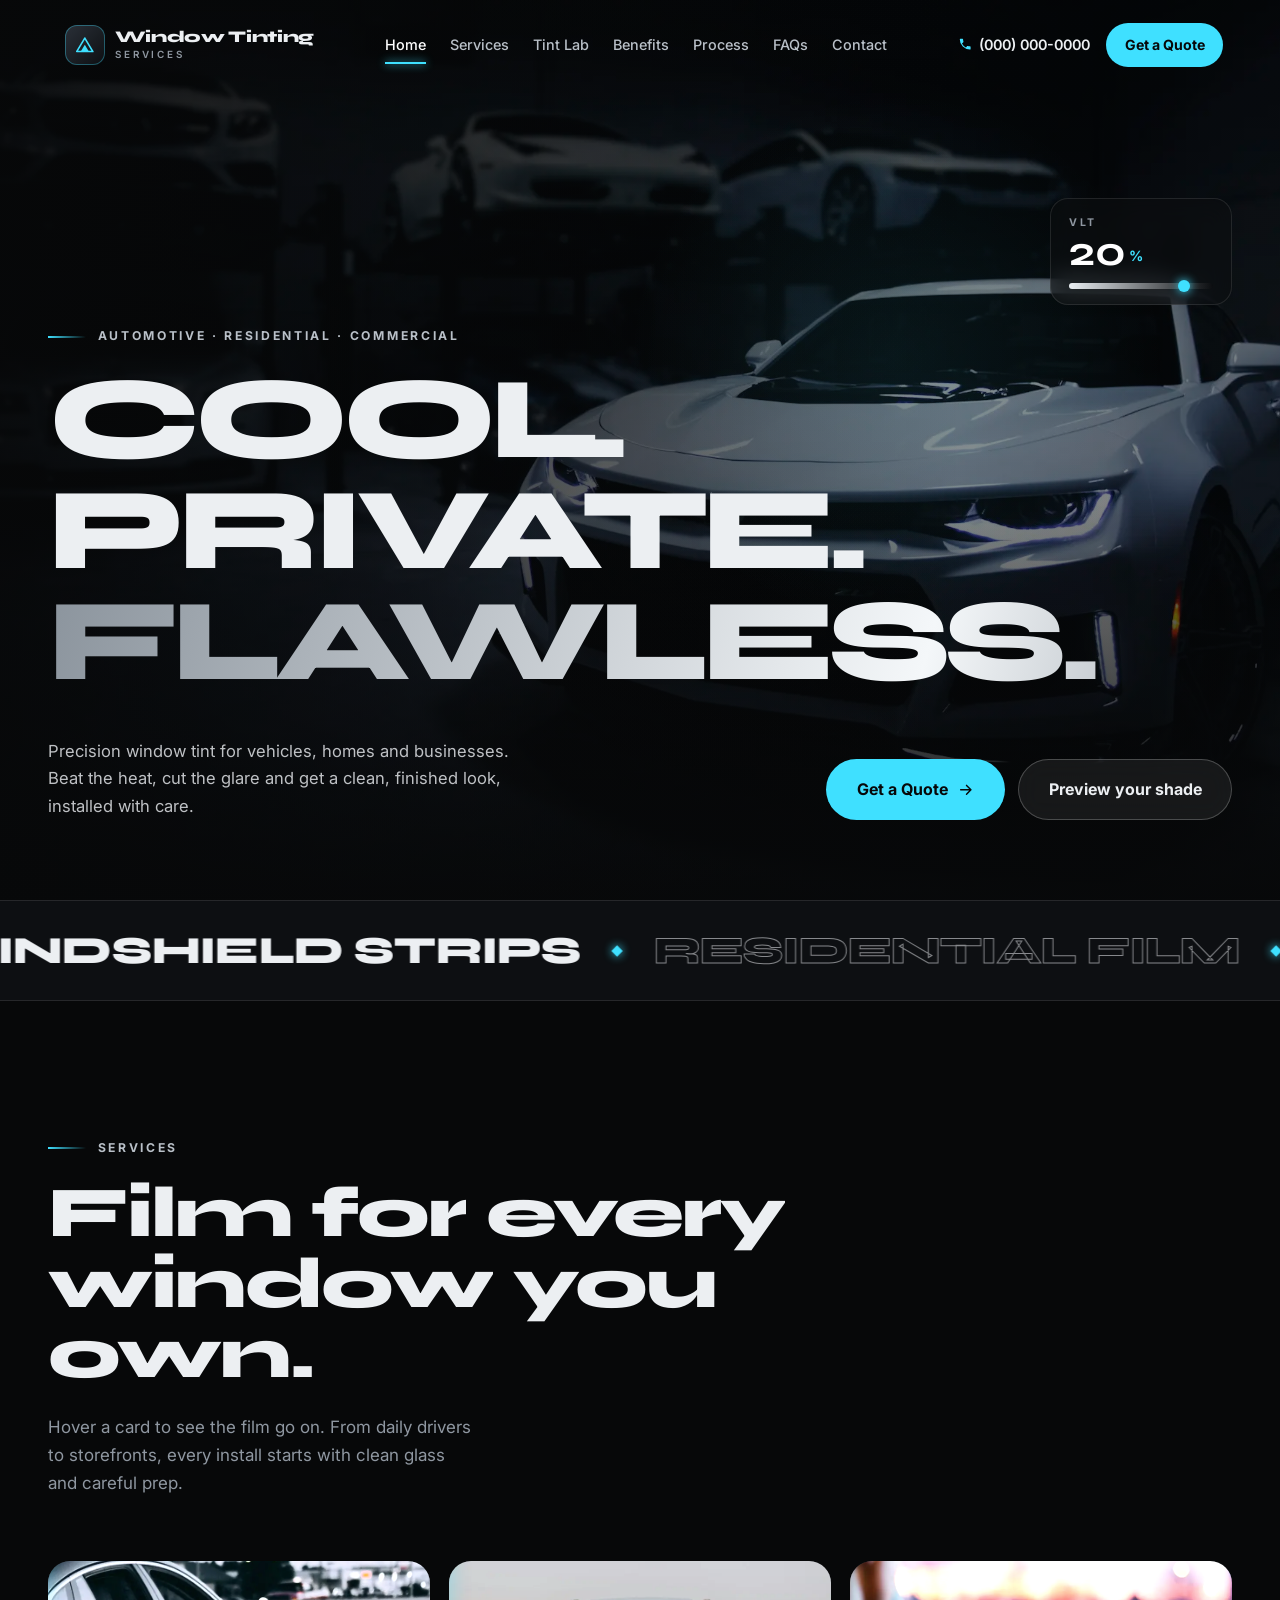
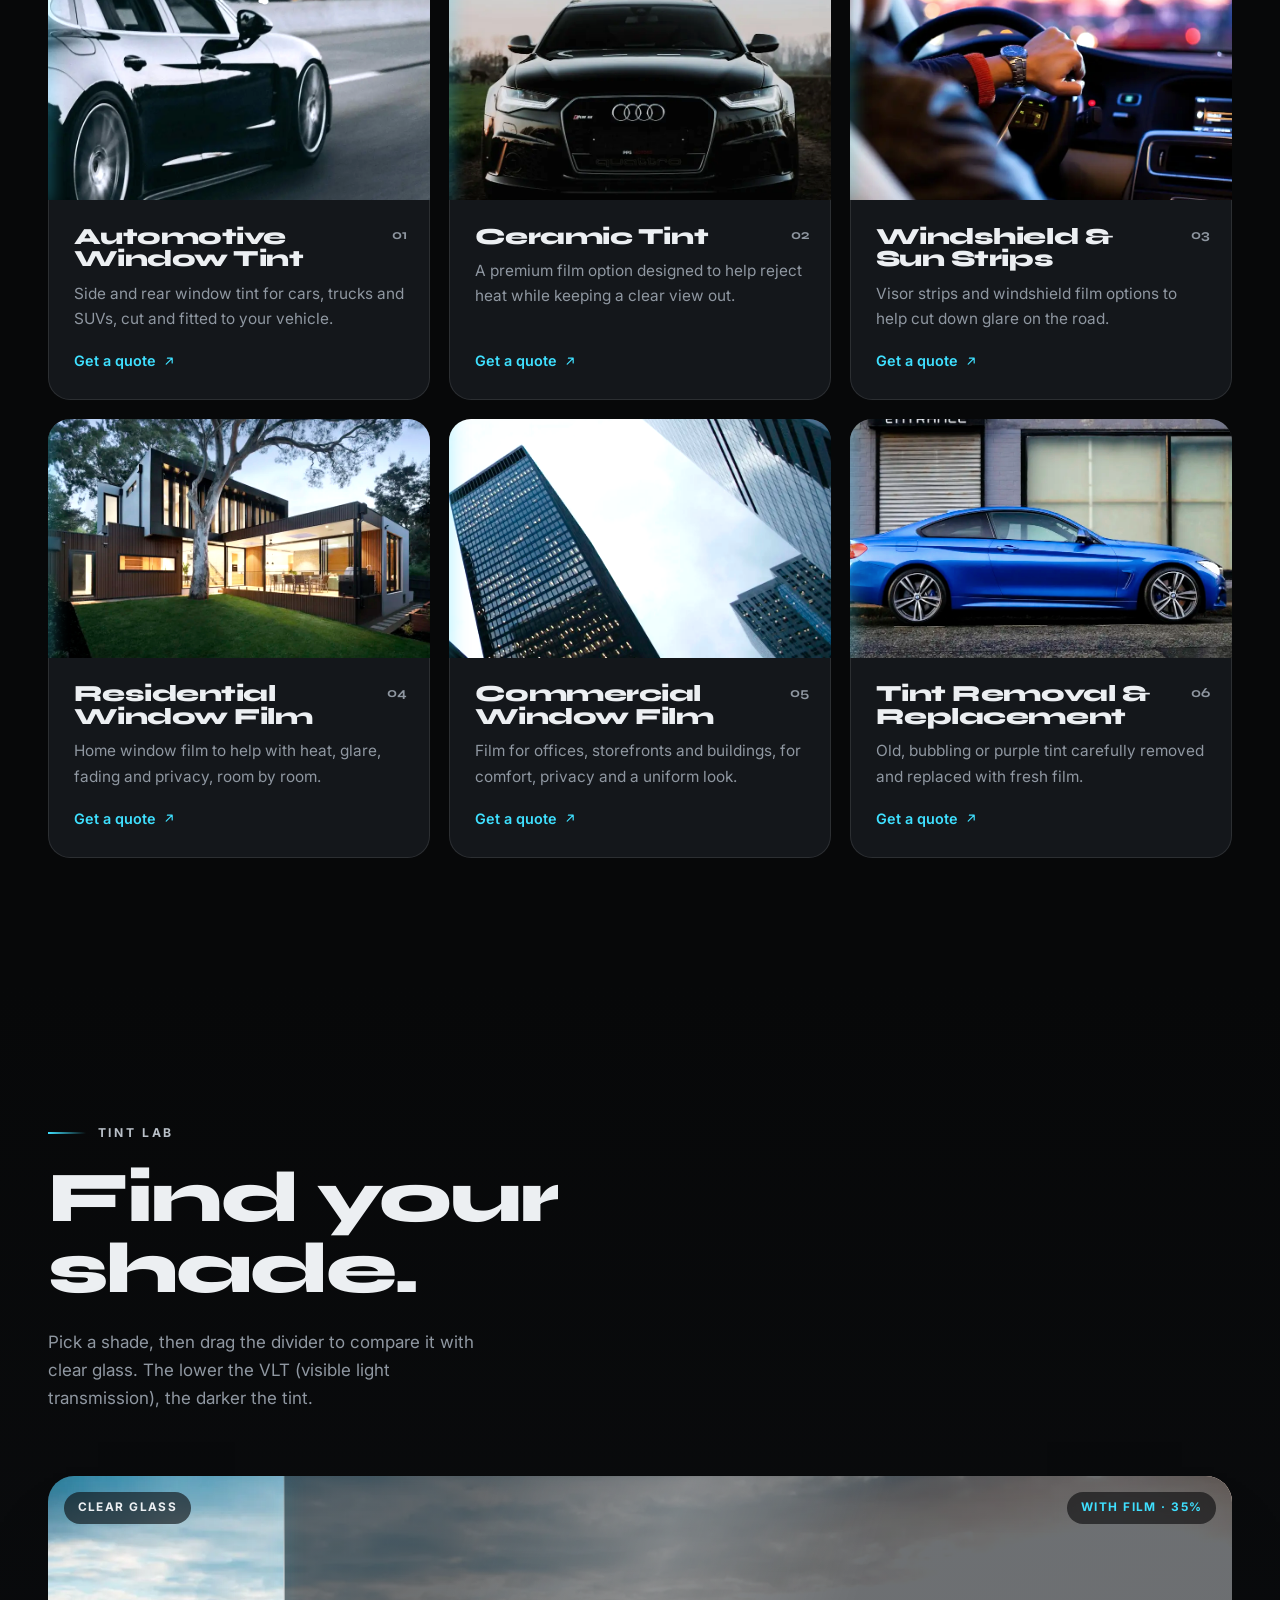
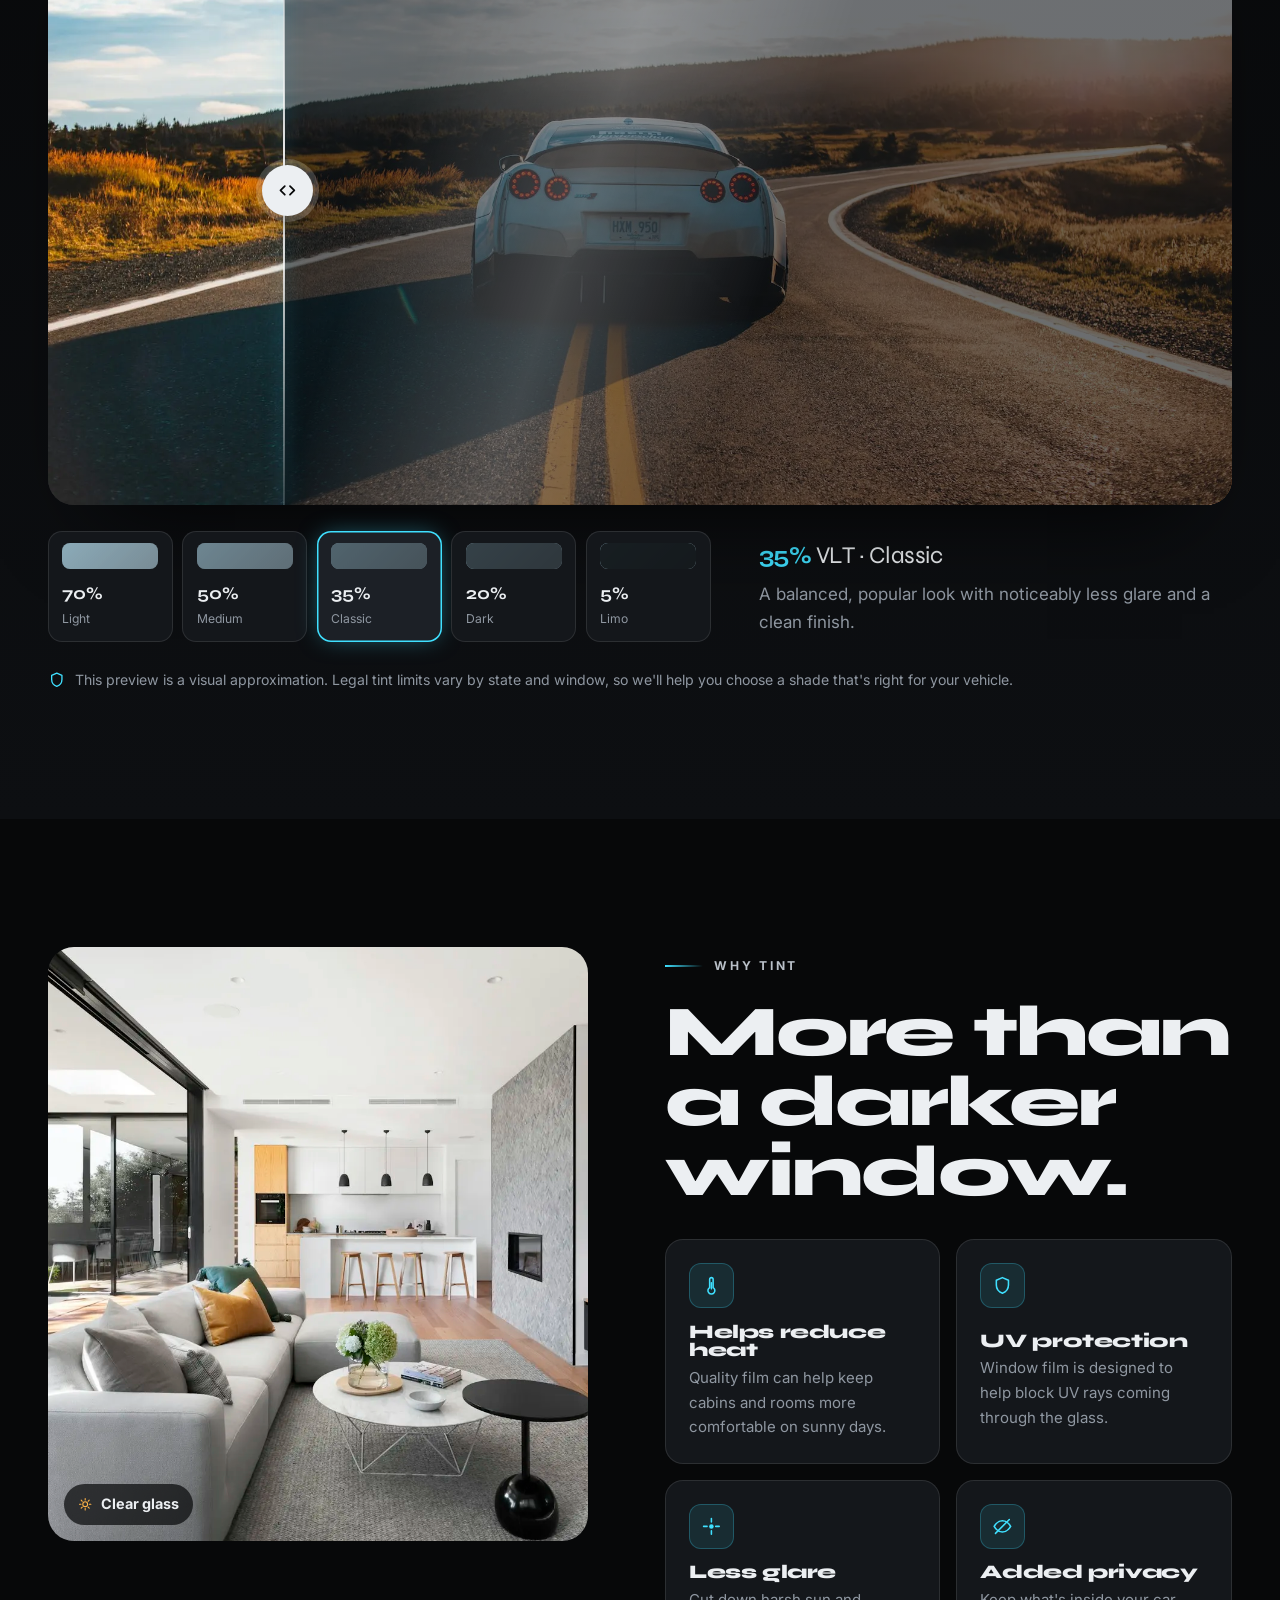
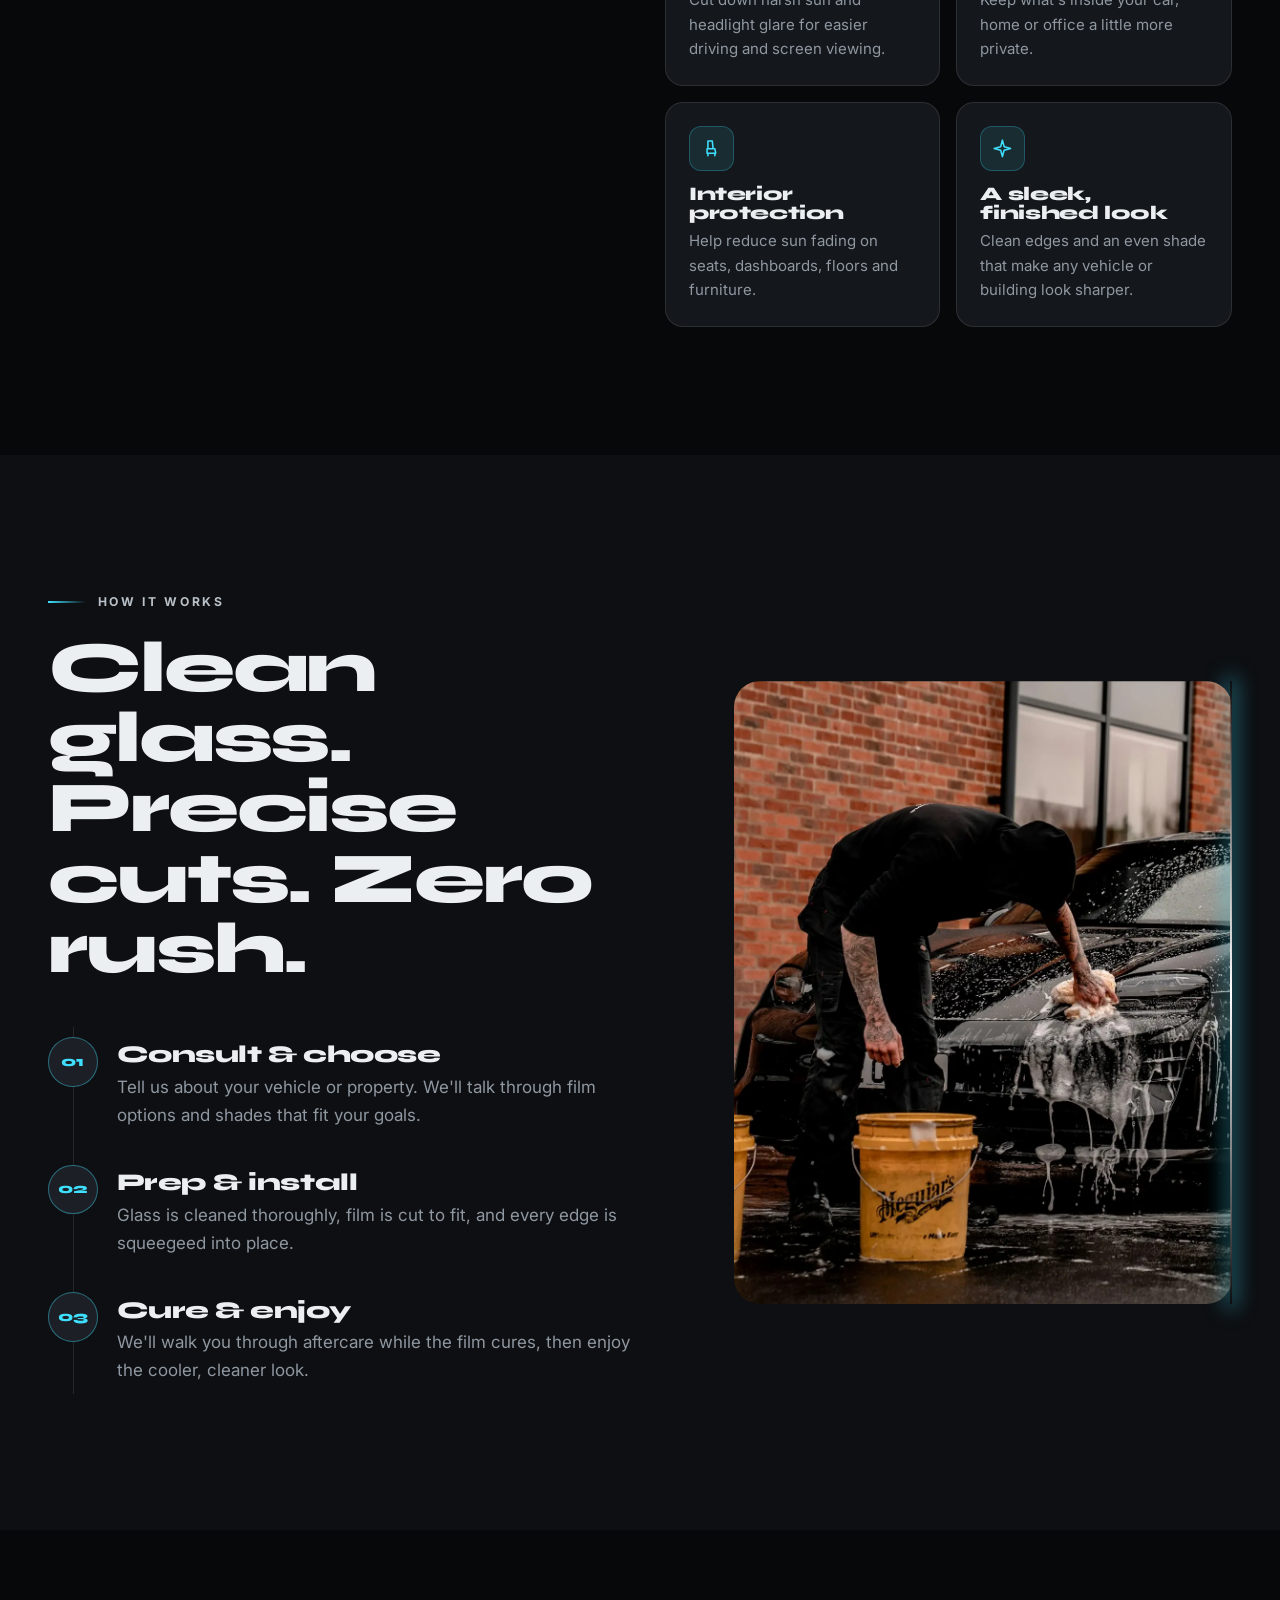
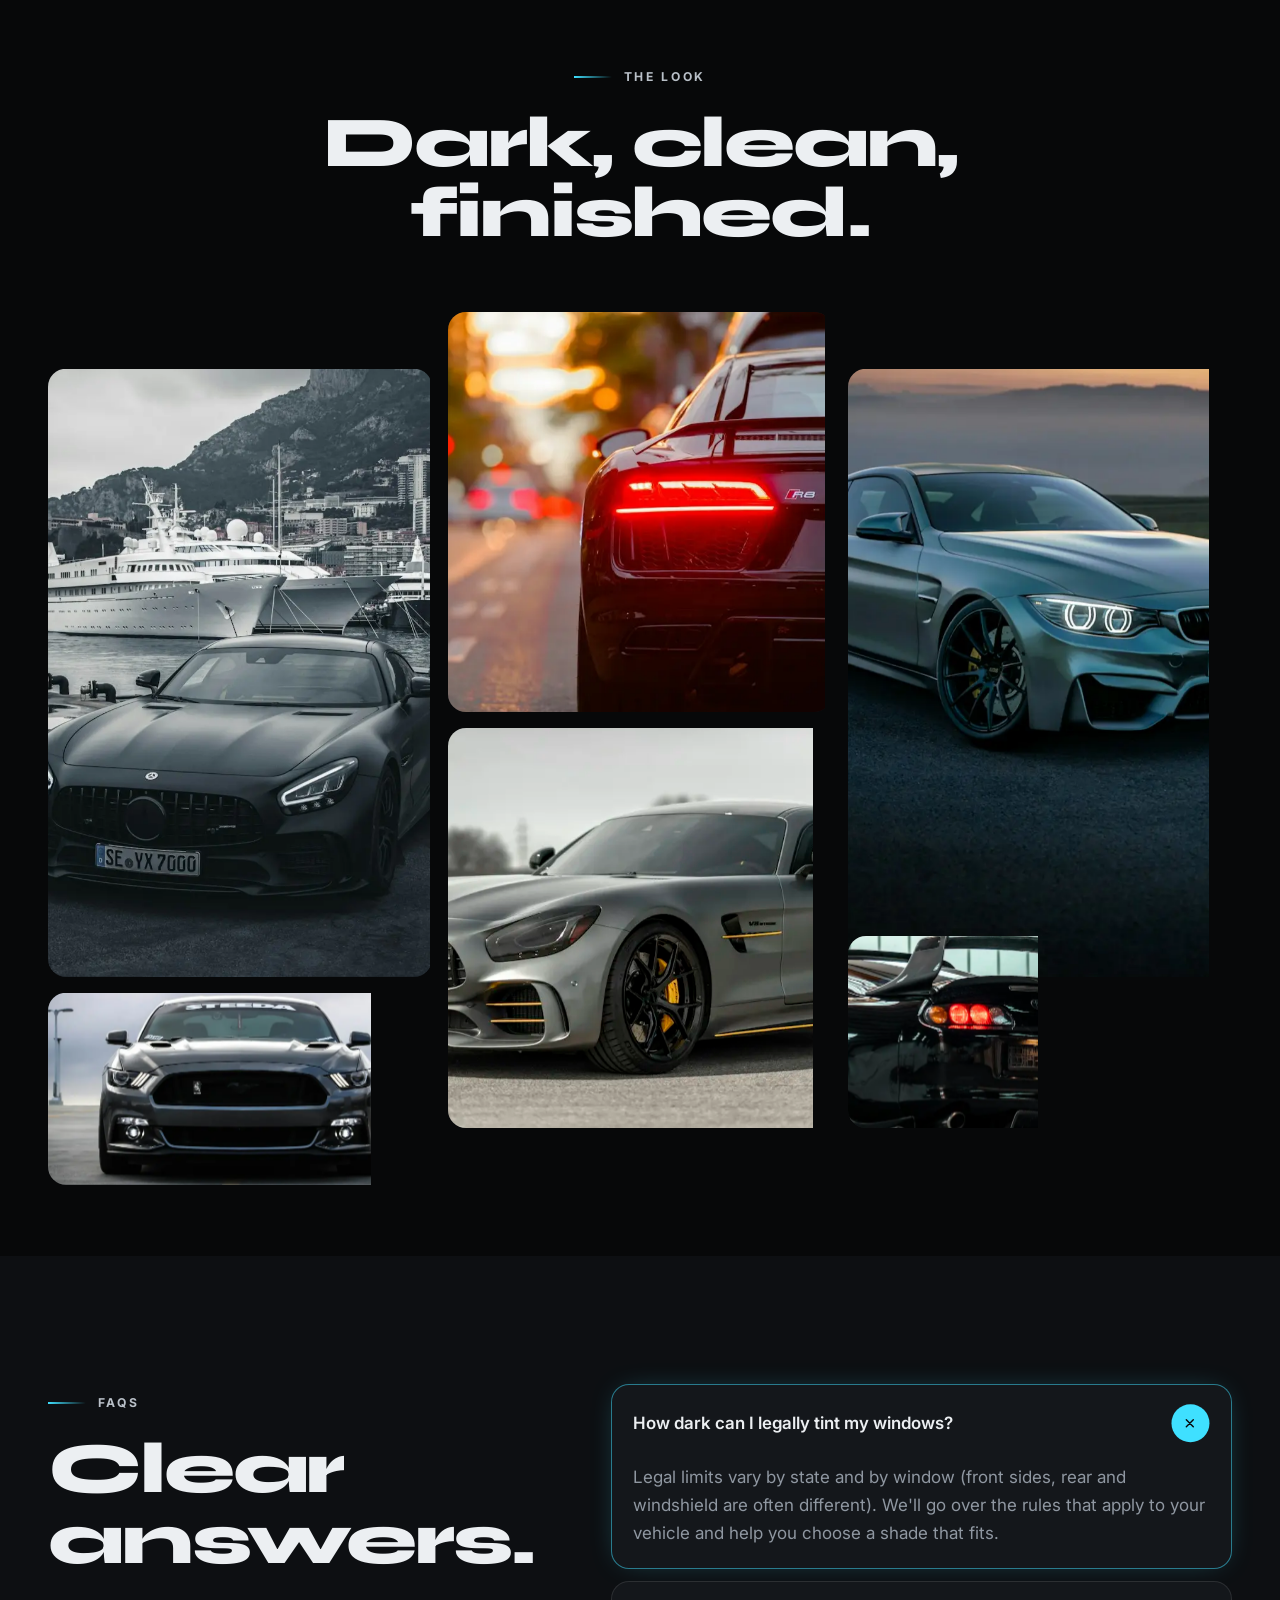
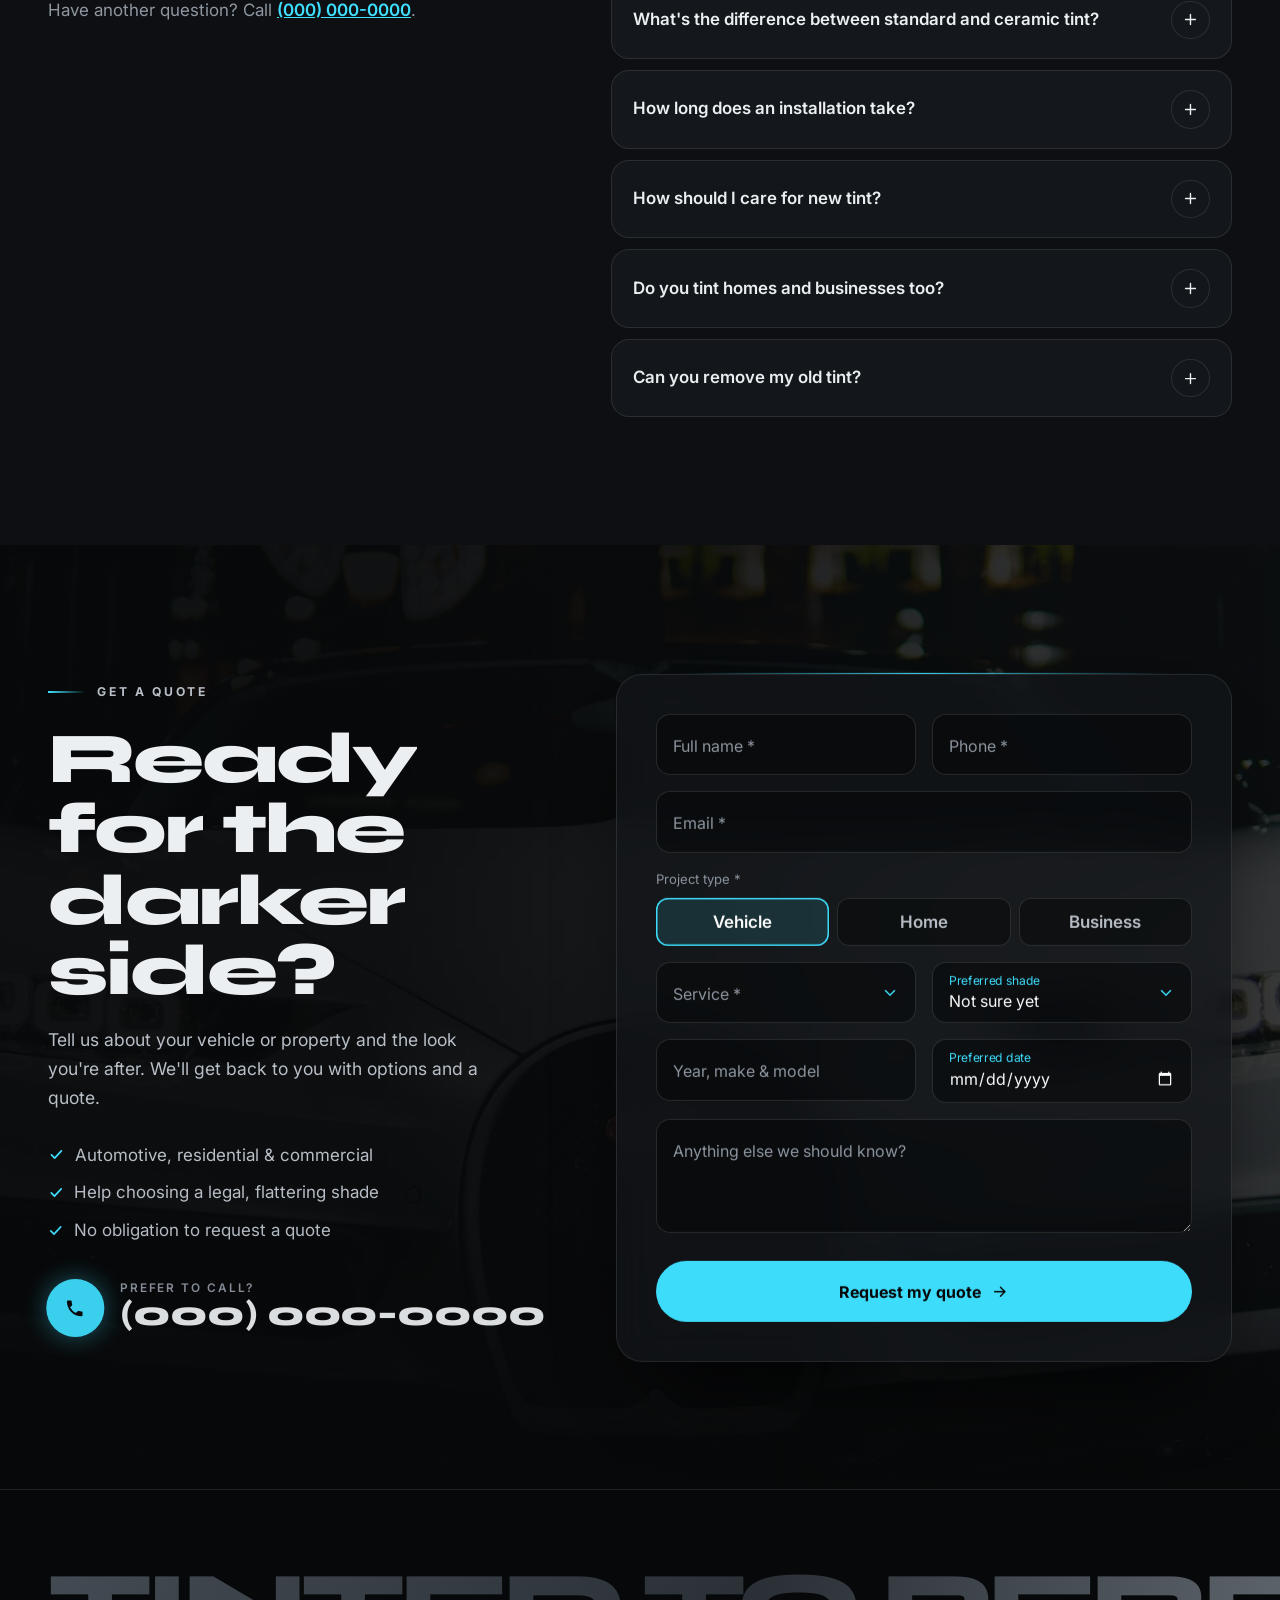
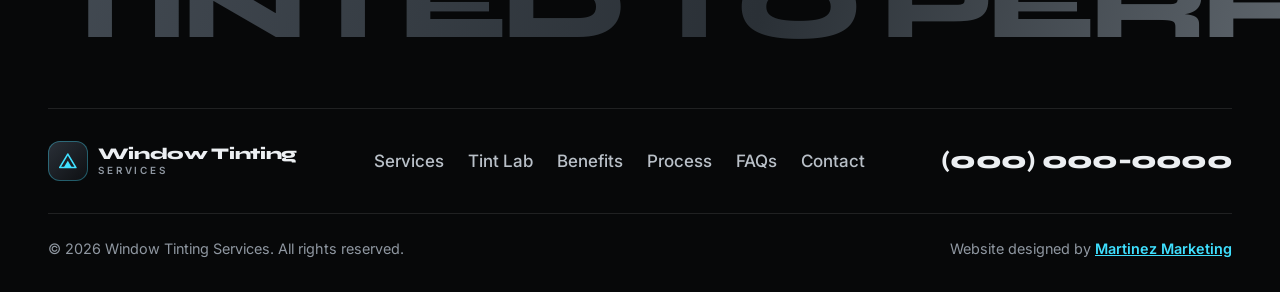
<file: index.html>
<!doctype html>
<html lang="en" class="no-js">
<head>
  <meta charset="utf-8">
  <meta name="viewport" content="width=device-width, initial-scale=1, viewport-fit=cover">
  <title>Window Tinting Services | Auto, Home &amp; Commercial Window Tint</title>
  <meta name="description" content="Window Tinting Services installs automotive, ceramic, residential and commercial window film. Preview your shade online and request a quote, or call (000) 000-0000.">
  <meta name="theme-color" content="#070809">
  <link rel="icon" href="assets/favicon.svg" type="image/svg+xml">

  <meta property="og:type" content="website">
  <meta property="og:title" content="Window Tinting Services | Cool. Private. Flawless.">
  <meta property="og:description" content="Automotive, residential and commercial window tint, installed with precision.">
  <meta property="og:image" content="assets/images/og-image.jpg">
  <meta name="twitter:card" content="summary_large_image">

  <script type="application/ld+json">
  {
    "@context": "https://schema.org",
    "@type": "AutomotiveBusiness",
    "name": "Window Tinting Services",
    "telephone": "+1-000-000-0000",
    "description": "Automotive, ceramic, residential and commercial window tint installation and tint removal.",
    "image": "assets/images/og-image.jpg"
  }
  </script>

  <link rel="preconnect" href="https://fonts.googleapis.com">
  <link rel="preconnect" href="https://fonts.gstatic.com" crossorigin>
  <link href="https://fonts.googleapis.com/css2?family=Syne:wght@600;700;800&family=Inter:wght@400;500;600;700&display=swap" rel="stylesheet">
  <link rel="preload" as="image" href="assets/images/hero-silhouette.webp">
  <link rel="stylesheet" href="style.css">
  <script>
    (function (d) {
      var c = d.documentElement;
      c.className = c.className.replace('no-js', 'js');
      if (window.matchMedia && matchMedia('(prefers-reduced-motion: reduce)').matches) c.className += ' reduced';
    })(document);
  </script>
</head>
<body>
  <a class="skip" href="#main">Skip to content</a>

  <svg width="0" height="0" style="position:absolute" aria-hidden="true" focusable="false">
    <symbol id="i-mark" viewBox="0 0 32 32"><path d="M4 26L16 6l12 20z" fill="none" stroke="currentColor" stroke-width="2.4" stroke-linejoin="round"/><path d="M10 26L16 16l6 10z" fill="currentColor"/></symbol>
    <symbol id="i-arrow" viewBox="0 0 24 24"><path d="M5 12h13M13 6l6 6-6 6" fill="none" stroke="currentColor" stroke-width="2" stroke-linecap="round" stroke-linejoin="round"/></symbol>
    <symbol id="i-arrow-ne" viewBox="0 0 24 24"><path d="M7 17L17 7M9 7h8v8" fill="none" stroke="currentColor" stroke-width="2" stroke-linecap="round" stroke-linejoin="round"/></symbol>
    <symbol id="i-phone" viewBox="0 0 24 24"><path d="M6.6 10.8a15.1 15.1 0 0 0 6.6 6.6l2.2-2.2a1 1 0 0 1 1-.25 11.4 11.4 0 0 0 3.6.57 1 1 0 0 1 1 1V20a1 1 0 0 1-1 1A17 17 0 0 1 3 4a1 1 0 0 1 1-1h3.5a1 1 0 0 1 1 1c0 1.25.2 2.45.57 3.57a1 1 0 0 1-.25 1z" fill="currentColor"/></symbol>
    <symbol id="i-plus" viewBox="0 0 24 24"><path d="M12 5v14M5 12h14" fill="none" stroke="currentColor" stroke-width="2" stroke-linecap="round"/></symbol>
    <symbol id="i-check" viewBox="0 0 24 24"><path d="M5 12.5l4.5 4.5L19 7" fill="none" stroke="currentColor" stroke-width="2.4" stroke-linecap="round" stroke-linejoin="round"/></symbol>
    <symbol id="i-sun" viewBox="0 0 24 24"><circle cx="12" cy="12" r="4" fill="none" stroke="currentColor" stroke-width="1.8"/><path d="M12 2.5v2.5M12 19v2.5M2.5 12H5M19 12h2.5M5.3 5.3l1.8 1.8M16.9 16.9l1.8 1.8M5.3 18.7l1.8-1.8M16.9 7.1l1.8-1.8" stroke="currentColor" stroke-width="1.8" stroke-linecap="round"/></symbol>
    <symbol id="i-shield" viewBox="0 0 24 24"><path d="M12 3l7 3v5.5c0 4.5-3 8-7 9.5-4-1.5-7-5-7-9.5V6z" fill="none" stroke="currentColor" stroke-width="1.8" stroke-linejoin="round"/></symbol>
    <symbol id="i-eye" viewBox="0 0 24 24"><path d="M2.5 12S6 5.5 12 5.5 21.5 12 21.5 12 18 18.5 12 18.5 2.5 12 2.5 12z" fill="none" stroke="currentColor" stroke-width="1.8"/><path d="M4 20L20 4" stroke="currentColor" stroke-width="1.8" stroke-linecap="round"/></symbol>
    <symbol id="i-temp" viewBox="0 0 24 24"><path d="M10 14.5V5a2 2 0 0 1 4 0v9.5a4 4 0 1 1-4 0z" fill="none" stroke="currentColor" stroke-width="1.8"/><path d="M12 9v7" stroke="currentColor" stroke-width="1.8" stroke-linecap="round"/></symbol>
    <symbol id="i-glare" viewBox="0 0 24 24"><path d="M3 12h4M17 12h4M12 3v4M12 17v4" stroke="currentColor" stroke-width="1.8" stroke-linecap="round"/><circle cx="12" cy="12" r="2.6" fill="currentColor"/></symbol>
    <symbol id="i-seat" viewBox="0 0 24 24"><path d="M8 3.5h5l1 9H8zM7 12.5h9l1 5H7zM8 17.5v3M16 17.5v3" fill="none" stroke="currentColor" stroke-width="1.8" stroke-linejoin="round" stroke-linecap="round"/></symbol>
    <symbol id="i-spark" viewBox="0 0 24 24"><path d="M12 2.5l2 7.5 7.5 2-7.5 2-2 7.5-2-7.5-7.5-2 7.5-2z" fill="none" stroke="currentColor" stroke-width="1.8" stroke-linejoin="round"/></symbol>
    <symbol id="i-drag" viewBox="0 0 24 24"><path d="M9 7l-5 5 5 5M15 7l5 5-5 5" fill="none" stroke="currentColor" stroke-width="2" stroke-linecap="round" stroke-linejoin="round"/></symbol>
  </svg>

  <div class="progress" aria-hidden="true"><span></span></div>

  <!-- Header -->
  <header class="nav">
    <div class="nav__inner">
      <a href="#home" class="brand" aria-label="Window Tinting Services, back to top">
        <span class="brand__mark"><svg><use href="#i-mark"/></svg></span>
        <span class="brand__text">Window Tinting<b>Services</b></span>
      </a>
      <nav class="nav__links" aria-label="Primary">
        <a href="#home">Home</a>
        <a href="#services">Services</a>
        <a href="#lab">Tint Lab</a>
        <a href="#benefits">Benefits</a>
        <a href="#process">Process</a>
        <a href="#faq">FAQs</a>
        <a href="#contact">Contact</a>
      </nav>
      <div class="nav__cta">
        <a href="tel:+10000000000" class="nav__phone"><svg><use href="#i-phone"/></svg><span>(000) 000-0000</span></a>
        <a href="#contact" class="btn btn--cyan btn--sm magnetic"><span>Get a Quote</span></a>
        <button class="burger" aria-expanded="false" aria-controls="mobile-menu" aria-label="Open menu"><span></span><span></span></button>
      </div>
    </div>
  </header>

  <div class="mmenu" id="mobile-menu" hidden>
    <nav aria-label="Mobile">
      <a href="#home">Home</a>
      <a href="#services">Services</a>
      <a href="#lab">Tint Lab</a>
      <a href="#benefits">Benefits</a>
      <a href="#process">Process</a>
      <a href="#faq">FAQs</a>
      <a href="#contact">Contact</a>
    </nav>
    <div class="mmenu__foot">
      <a href="#contact" class="btn btn--cyan"><span>Get a Quote</span><svg><use href="#i-arrow"/></svg></a>
      <a href="tel:+10000000000" class="btn btn--line"><svg><use href="#i-phone"/></svg><span>(000) 000-0000</span></a>
    </div>
  </div>

  <div class="mbar" aria-label="Quick actions">
    <a href="tel:+10000000000" class="mbar__call"><svg><use href="#i-phone"/></svg><span>Call</span></a>
    <a href="#contact" class="mbar__quote"><span>Get a Quote</span><svg><use href="#i-arrow"/></svg></a>
  </div>

  <main id="main">

    <!-- HERO -->
    <section class="hero" id="home" aria-labelledby="hero-title">
      <div class="hero__media">
        <img src="assets/images/hero-silhouette.webp" alt="A white sports car lit up in a dark garage" width="2200" height="1238" fetchpriority="high">
      </div>
      <div class="hero__film" aria-hidden="true"><span class="hero__squeegee"></span></div>
      <div class="hero__shade"></div>
      <div class="hero__sheen" aria-hidden="true"></div>

      <div class="wrap hero__content">
        <p class="kicker hero__kicker"><span class="kicker__line"></span>Automotive · Residential · Commercial</p>
        <h1 class="hero__title" id="hero-title">
          <span class="ln"><span class="ln__in">Cool.</span></span>
          <span class="ln"><span class="ln__in">Private.</span></span>
          <span class="ln"><span class="ln__in sheen-text">Flawless.</span></span>
        </h1>
        <div class="hero__bottom">
          <p class="hero__lead">Precision window tint for vehicles, homes and businesses. Beat the heat, cut the glare and get a clean, finished look, installed with care.</p>
          <div class="hero__actions">
            <a href="#contact" class="btn btn--cyan btn--lg magnetic"><span>Get a Quote</span><svg><use href="#i-arrow"/></svg></a>
            <a href="#lab" class="btn btn--glass btn--lg magnetic"><span>Preview your shade</span></a>
          </div>
        </div>
      </div>

      <div class="hero__vlt" aria-hidden="true">
        <span>VLT</span>
        <b class="hero__vlt-num">70</b><small>%</small>
        <i class="hero__vlt-bar"><em></em></i>
      </div>
    </section>

    <!-- TICKER -->
    <div class="ticker" aria-hidden="true">
      <div class="ticker__track">
        <span>Automotive tint</span><i></i><span>Ceramic film</span><i></i><span>Windshield strips</span><i></i><span>Residential film</span><i></i><span>Commercial film</span><i></i><span>Tint removal</span><i></i>
        <span>Automotive tint</span><i></i><span>Ceramic film</span><i></i><span>Windshield strips</span><i></i><span>Residential film</span><i></i><span>Commercial film</span><i></i><span>Tint removal</span><i></i>
      </div>
    </div>

    <!-- SERVICES -->
    <section class="services section" id="services" aria-labelledby="services-title">
      <div class="wrap">
        <div class="shead shead--split">
          <div>
            <p class="kicker"><span class="kicker__line"></span>Services</p>
            <h2 class="h2 split" id="services-title">Film for every window you own.</h2>
          </div>
          <p class="shead__lead">Hover a card to see the film go on. From daily drivers to storefronts, every install starts with clean glass and careful prep.</p>
        </div>
        <div class="cards">
          <article class="card">
            <div class="card__img"><img src="assets/images/svc-auto.webp" alt="A black sports sedan with dark tinted windows on the road" width="1000" height="1500" loading="lazy"><span class="card__film" aria-hidden="true"></span></div>
            <div class="card__body"><span class="card__n">01</span><h3>Automotive Window Tint</h3><p>Side and rear window tint for cars, trucks and SUVs, cut and fitted to your vehicle.</p><a href="#contact" class="card__link" data-service="Automotive Window Tint">Get a quote <svg><use href="#i-arrow-ne"/></svg></a></div>
          </article>
          <article class="card">
            <div class="card__img"><img src="assets/images/svc-ceramic.webp" alt="A black Audi with tinted windows parked at dusk" width="1000" height="667" loading="lazy"><span class="card__film" aria-hidden="true"></span></div>
            <div class="card__body"><span class="card__n">02</span><h3>Ceramic Tint</h3><p>A premium film option designed to help reject heat while keeping a clear view out.</p><a href="#contact" class="card__link" data-service="Ceramic Tint">Get a quote <svg><use href="#i-arrow-ne"/></svg></a></div>
          </article>
          <article class="card">
            <div class="card__img"><img src="assets/images/svc-windshield.webp" alt="A driver heading into a bright sunset behind the wheel" width="1000" height="677" loading="lazy"><span class="card__film" aria-hidden="true"></span></div>
            <div class="card__body"><span class="card__n">03</span><h3>Windshield &amp; Sun Strips</h3><p>Visor strips and windshield film options to help cut down glare on the road.</p><a href="#contact" class="card__link" data-service="Windshield &amp; Sun Strip">Get a quote <svg><use href="#i-arrow-ne"/></svg></a></div>
          </article>
          <article class="card">
            <div class="card__img"><img src="assets/images/svc-residential.webp" alt="A modern home with large glass windows at dusk" width="1000" height="668" loading="lazy"><span class="card__film" aria-hidden="true"></span></div>
            <div class="card__body"><span class="card__n">04</span><h3>Residential Window Film</h3><p>Home window film to help with heat, glare, fading and privacy, room by room.</p><a href="#contact" class="card__link" data-service="Residential Window Film">Get a quote <svg><use href="#i-arrow-ne"/></svg></a></div>
          </article>
          <article class="card">
            <div class="card__img"><img src="assets/images/svc-commercial.webp" alt="Looking up at glass office towers against the sky" width="1000" height="1500" loading="lazy"><span class="card__film" aria-hidden="true"></span></div>
            <div class="card__body"><span class="card__n">05</span><h3>Commercial Window Film</h3><p>Film for offices, storefronts and buildings, for comfort, privacy and a uniform look.</p><a href="#contact" class="card__link" data-service="Commercial Window Film">Get a quote <svg><use href="#i-arrow-ne"/></svg></a></div>
          </article>
          <article class="card">
            <div class="card__img"><img src="assets/images/svc-removal.webp" alt="A blue coupe parked outside a building" width="1000" height="667" loading="lazy"><span class="card__film" aria-hidden="true"></span></div>
            <div class="card__body"><span class="card__n">06</span><h3>Tint Removal &amp; Replacement</h3><p>Old, bubbling or purple tint carefully removed and replaced with fresh film.</p><a href="#contact" class="card__link" data-service="Tint Removal &amp; Replacement">Get a quote <svg><use href="#i-arrow-ne"/></svg></a></div>
          </article>
        </div>
      </div>
    </section>

    <!-- TINT LAB -->
    <section class="lab section" id="lab" aria-labelledby="lab-title">
      <div class="wrap">
        <div class="shead shead--split">
          <div>
            <p class="kicker"><span class="kicker__line"></span>Tint Lab</p>
            <h2 class="h2 split" id="lab-title">Find your shade.</h2>
          </div>
          <p class="shead__lead">Pick a shade, then drag the divider to compare it with clear glass. The lower the VLT (visible light transmission), the darker the tint.</p>
        </div>
        <div class="lab__stage" style="--vlt: .35; --split: 50%">
          <img class="lab__img" src="assets/images/sim-windshield.webp" alt="A car driving down a winding road toward a bright sunset" width="2000" height="1333" loading="lazy">
          <div class="lab__tinted" aria-hidden="true">
            <img src="assets/images/sim-windshield.webp" alt="" width="2000" height="1333" loading="lazy">
            <span class="lab__tint"></span>
          </div>
          <span class="lab__glare" aria-hidden="true"></span>
          <span class="lab__tag lab__tag--l" aria-hidden="true">Clear glass</span>
          <span class="lab__tag lab__tag--r" aria-hidden="true">With film · <b class="lab__tag-vlt">35%</b></span>
          <div class="lab__handle" role="slider" tabindex="0" aria-label="Compare clear glass and tinted glass" aria-valuemin="0" aria-valuemax="100" aria-valuenow="50" aria-valuetext="50 percent tinted"><span><svg><use href="#i-drag"/></svg></span></div>
        </div>
        <div class="lab__controls">
          <div class="shades" role="radiogroup" aria-label="Tint shade">
            <button type="button" class="shade" role="radio" aria-checked="false" data-vlt="70"><i style="--o:.2"></i><b>70%</b><span>Light</span></button>
            <button type="button" class="shade" role="radio" aria-checked="false" data-vlt="50"><i style="--o:.38"></i><b>50%</b><span>Medium</span></button>
            <button type="button" class="shade is-on" role="radio" aria-checked="true" data-vlt="35"><i style="--o:.55"></i><b>35%</b><span>Classic</span></button>
            <button type="button" class="shade" role="radio" aria-checked="false" data-vlt="20"><i style="--o:.72"></i><b>20%</b><span>Dark</span></button>
            <button type="button" class="shade" role="radio" aria-checked="false" data-vlt="5"><i style="--o:.9"></i><b>5%</b><span>Limo</span></button>
          </div>
          <div class="lab__readout" aria-live="polite">
            <p class="lab__readout-title"><b class="lab__vlt">35%</b> VLT · <span class="lab__name">Classic</span></p>
            <p class="lab__readout-text">A balanced, popular look with noticeably less glare and a clean finish.</p>
          </div>
        </div>
        <p class="lab__note"><svg><use href="#i-shield"/></svg>This preview is a visual approximation. Legal tint limits vary by state and window, so we'll help you choose a shade that's right for your vehicle.</p>
      </div>
    </section>

    <!-- BENEFITS -->
    <section class="benefits section" id="benefits" aria-labelledby="benefits-title">
      <div class="wrap benefits__grid">
        <div class="benefits__media">
          <div class="benefits__frame">
            <img src="assets/images/benefit-window.webp" alt="A bright living room with floor-to-ceiling windows" width="1600" height="1200" loading="lazy">
            <span class="benefits__tint" aria-hidden="true"></span>
            <span class="benefits__badge" aria-hidden="true"><svg><use href="#i-sun"/></svg><b class="benefits__pct">Clear</b></span>
          </div>
        </div>
        <div class="benefits__copy">
          <p class="kicker"><span class="kicker__line"></span>Why tint</p>
          <h2 class="h2 split" id="benefits-title">More than a darker window.</h2>
          <ul class="perks">
            <li class="perk"><span class="perk__ico"><svg><use href="#i-temp"/></svg></span><div><h3>Helps reduce heat</h3><p>Quality film can help keep cabins and rooms more comfortable on sunny days.</p></div></li>
            <li class="perk"><span class="perk__ico"><svg><use href="#i-shield"/></svg></span><div><h3>UV protection</h3><p>Window film is designed to help block UV rays coming through the glass.</p></div></li>
            <li class="perk"><span class="perk__ico"><svg><use href="#i-glare"/></svg></span><div><h3>Less glare</h3><p>Cut down harsh sun and headlight glare for easier driving and screen viewing.</p></div></li>
            <li class="perk"><span class="perk__ico"><svg><use href="#i-eye"/></svg></span><div><h3>Added privacy</h3><p>Keep what's inside your car, home or office a little more private.</p></div></li>
            <li class="perk"><span class="perk__ico"><svg><use href="#i-seat"/></svg></span><div><h3>Interior protection</h3><p>Help reduce sun fading on seats, dashboards, floors and furniture.</p></div></li>
            <li class="perk"><span class="perk__ico"><svg><use href="#i-spark"/></svg></span><div><h3>A sleek, finished look</h3><p>Clean edges and an even shade that make any vehicle or building look sharper.</p></div></li>
          </ul>
        </div>
      </div>
    </section>

    <!-- PROCESS -->
    <section class="process section" id="process" aria-labelledby="process-title">
      <div class="wrap process__grid">
        <div class="process__copy">
          <p class="kicker"><span class="kicker__line"></span>How it works</p>
          <h2 class="h2 split" id="process-title">Clean glass. Precise cuts. Zero rush.</h2>
          <ol class="steps">
            <li class="step"><span class="step__n">01</span><div><h3>Consult &amp; choose</h3><p>Tell us about your vehicle or property. We'll talk through film options and shades that fit your goals.</p></div></li>
            <li class="step"><span class="step__n">02</span><div><h3>Prep &amp; install</h3><p>Glass is cleaned thoroughly, film is cut to fit, and every edge is squeegeed into place.</p></div></li>
            <li class="step"><span class="step__n">03</span><div><h3>Cure &amp; enjoy</h3><p>We'll walk you through aftercare while the film cures, then enjoy the cooler, cleaner look.</p></div></li>
          </ol>
        </div>
        <div class="process__media">
          <figure class="process__img"><img src="assets/images/process-prep.webp" alt="A detailer washing a black car before service" width="1200" height="1500" loading="lazy"></figure>
          <span class="process__line" aria-hidden="true"></span>
        </div>
      </div>
    </section>

    <!-- GALLERY -->
    <section class="gallery section" aria-labelledby="gallery-title">
      <div class="wrap">
        <div class="shead shead--center">
          <p class="kicker"><span class="kicker__line"></span>The look</p>
          <h2 class="h2 split" id="gallery-title">Dark, clean, finished.</h2>
        </div>
        <div class="gal">
          <figure class="gal__item gal__item--a"><img src="assets/images/g-black-studio.webp" alt="A black Mercedes-AMG parked by a harbor" width="1000" height="1333" loading="lazy"></figure>
          <figure class="gal__item gal__item--b"><img src="assets/images/g-reflection.webp" alt="A dark car's glowing red taillights on a city street" width="1100" height="733" loading="lazy"></figure>
          <figure class="gal__item gal__item--c"><img src="assets/images/g-mountain.webp" alt="A grey BMW coupe parked at dusk" width="1000" height="1250" loading="lazy"></figure>
          <figure class="gal__item gal__item--d"><img src="assets/images/g-white-car.webp" alt="A grey Mercedes-AMG GT with tinted glass" width="1100" height="733" loading="lazy"></figure>
          <figure class="gal__item gal__item--e"><img src="assets/images/g-taillight.webp" alt="A dark Mustang with tinted windows, front view" width="1100" height="733" loading="lazy"></figure>
          <figure class="gal__item gal__item--f"><img src="assets/images/g-garage.webp" alt="A black sports car with tinted rear glass in a warehouse" width="1000" height="1333" loading="lazy"></figure>
        </div>
      </div>
    </section>

    <!-- FAQ -->
    <section class="faq section" id="faq" aria-labelledby="faq-title">
      <div class="wrap faq__grid">
        <div class="faq__head">
          <p class="kicker"><span class="kicker__line"></span>FAQs</p>
          <h2 class="h2 split" id="faq-title">Clear answers.</h2>
          <p>Have another question? Call <a href="tel:+10000000000">(000) 000-0000</a>.</p>
        </div>
        <div class="acc">
          <div class="acc__item">
            <h3><button class="acc__btn" aria-expanded="false" aria-controls="faq-1" id="faq-1-btn">How dark can I legally tint my windows?<span class="acc__ico"><svg><use href="#i-plus"/></svg></span></button></h3>
            <div class="acc__panel" id="faq-1" role="region" aria-labelledby="faq-1-btn"><p>Legal limits vary by state and by window (front sides, rear and windshield are often different). We'll go over the rules that apply to your vehicle and help you choose a shade that fits.</p></div>
          </div>
          <div class="acc__item">
            <h3><button class="acc__btn" aria-expanded="false" aria-controls="faq-2" id="faq-2-btn">What's the difference between standard and ceramic tint?<span class="acc__ico"><svg><use href="#i-plus"/></svg></span></button></h3>
            <div class="acc__panel" id="faq-2" role="region" aria-labelledby="faq-2-btn"><p>Ceramic film is a premium option made to help reject heat without needing to be extra dark. Standard films focus more on shade and appearance. We're happy to explain the options and help you compare.</p></div>
          </div>
          <div class="acc__item">
            <h3><button class="acc__btn" aria-expanded="false" aria-controls="faq-3" id="faq-3-btn">How long does an installation take?<span class="acc__ico"><svg><use href="#i-plus"/></svg></span></button></h3>
            <div class="acc__panel" id="faq-3" role="region" aria-labelledby="faq-3-btn"><p>It depends on the vehicle or property, the number of windows and the film you choose. We'll give you a time estimate when we confirm your appointment.</p></div>
          </div>
          <div class="acc__item">
            <h3><button class="acc__btn" aria-expanded="false" aria-controls="faq-4" id="faq-4-btn">How should I care for new tint?<span class="acc__ico"><svg><use href="#i-plus"/></svg></span></button></h3>
            <div class="acc__panel" id="faq-4" role="region" aria-labelledby="faq-4-btn"><p>New film needs a little time to cure. We'll give you aftercare instructions, including when it's okay to roll windows down and how to clean the glass.</p></div>
          </div>
          <div class="acc__item">
            <h3><button class="acc__btn" aria-expanded="false" aria-controls="faq-5" id="faq-5-btn">Do you tint homes and businesses too?<span class="acc__ico"><svg><use href="#i-plus"/></svg></span></button></h3>
            <div class="acc__panel" id="faq-5" role="region" aria-labelledby="faq-5-btn"><p>Yes. We install residential and commercial window film as well as automotive tint. Choose your project type on the quote form and tell us about the windows.</p></div>
          </div>
          <div class="acc__item">
            <h3><button class="acc__btn" aria-expanded="false" aria-controls="faq-6" id="faq-6-btn">Can you remove my old tint?<span class="acc__ico"><svg><use href="#i-plus"/></svg></span></button></h3>
            <div class="acc__panel" id="faq-6" role="region" aria-labelledby="faq-6-btn"><p>Yes. Old, bubbling or faded tint can be removed and replaced with new film. Choose "Tint Removal &amp; Replacement" when you request a quote.</p></div>
          </div>
        </div>
      </div>
    </section>

    <!-- CONTACT -->
    <section class="contact section" id="contact" aria-labelledby="contact-title">
      <div class="contact__bg" aria-hidden="true"><img src="assets/images/cta-profile.webp" alt="" width="2000" height="1250" loading="lazy"></div>
      <div class="wrap contact__grid">
        <div class="contact__copy">
          <p class="kicker"><span class="kicker__line"></span>Get a quote</p>
          <h2 class="h2 split" id="contact-title">Ready for the darker side?</h2>
          <p class="contact__lead">Tell us about your vehicle or property and the look you're after. We'll get back to you with options and a quote.</p>
          <ul class="contact__points">
            <li><svg><use href="#i-check"/></svg>Automotive, residential &amp; commercial</li>
            <li><svg><use href="#i-check"/></svg>Help choosing a legal, flattering shade</li>
            <li><svg><use href="#i-check"/></svg>No obligation to request a quote</li>
          </ul>
          <a href="tel:+10000000000" class="contact__phone magnetic"><span class="contact__phone-ico"><svg><use href="#i-phone"/></svg></span><span><small>Prefer to call?</small>(000) 000-0000</span></a>
        </div>

        <div class="formcard">
          <form class="qform" name="quote" method="POST" action="/thank-you.html" data-netlify="true" netlify-honeypot="bot-field" novalidate>
            <input type="hidden" name="form-name" value="quote">
            <p class="hp" aria-hidden="true"><label>Leave this field empty <input name="bot-field" tabindex="-1" autocomplete="off"></label></p>

            <div class="frow">
              <div class="field"><input id="f-name" name="name" type="text" autocomplete="name" placeholder=" " required><label for="f-name">Full name *</label><span class="field__err" id="f-name-err"></span></div>
              <div class="field"><input id="f-phone" name="phone" type="tel" inputmode="tel" autocomplete="tel" placeholder=" " required><label for="f-phone">Phone *</label><span class="field__err" id="f-phone-err"></span></div>
            </div>
            <div class="field"><input id="f-email" name="email" type="email" inputmode="email" autocomplete="email" placeholder=" " required><label for="f-email">Email *</label><span class="field__err" id="f-email-err"></span></div>

            <fieldset class="seg">
              <legend>Project type *</legend>
              <div class="seg__opts">
                <label class="seg__opt"><input type="radio" name="project-type" value="Vehicle" checked><span>Vehicle</span></label>
                <label class="seg__opt"><input type="radio" name="project-type" value="Home"><span>Home</span></label>
                <label class="seg__opt"><input type="radio" name="project-type" value="Business"><span>Business</span></label>
              </div>
            </fieldset>

            <div class="frow">
              <div class="field field--select">
                <select id="f-service" name="service" required>
                  <option value="" disabled selected></option>
                  <option>Automotive Window Tint</option>
                  <option>Ceramic Tint</option>
                  <option>Windshield &amp; Sun Strip</option>
                  <option>Residential Window Film</option>
                  <option>Commercial Window Film</option>
                  <option>Tint Removal &amp; Replacement</option>
                  <option>Not sure yet</option>
                </select>
                <label for="f-service">Service *</label><span class="field__err" id="f-service-err"></span>
              </div>
              <div class="field field--select">
                <select id="f-shade" name="preferred-shade">
                  <option value="Not sure" selected>Not sure yet</option>
                  <option>70% (Light)</option>
                  <option>50% (Medium)</option>
                  <option>35% (Classic)</option>
                  <option>20% (Dark)</option>
                  <option>5% (Limo)</option>
                </select>
                <label for="f-shade" class="is-up">Preferred shade</label>
              </div>
            </div>
            <div class="frow">
              <div class="field"><input id="f-details" name="vehicle-or-property" type="text" placeholder=" "><label for="f-details" class="lbl-vehicle">Year, make &amp; model</label></div>
              <div class="field field--date"><input id="f-date" name="preferred-date" type="date"><label for="f-date">Preferred date</label></div>
            </div>
            <div class="field"><textarea id="f-msg" name="message" rows="3" placeholder=" "></textarea><label for="f-msg">Anything else we should know?</label></div>

            <button type="submit" class="btn btn--cyan btn--lg btn--block qform__submit"><span class="qform__label">Request my quote</span><span class="spinner" aria-hidden="true"></span><svg class="qform__arrow"><use href="#i-arrow"/></svg></button>
            <div class="qform__error" role="alert" hidden></div>
          </form>

          <div class="qsuccess" hidden tabindex="-1">
            <span class="qsuccess__ico"><svg><use href="#i-check"/></svg></span>
            <h3>Request received.</h3>
            <p>Thanks for reaching out. We'll review your details and get back to you soon with options and a quote. Need us sooner? Call <a href="tel:+10000000000">(000) 000-0000</a>.</p>
            <button type="button" class="btn btn--line btn--sm qsuccess__again"><span>Send another request</span></button>
          </div>
        </div>
      </div>
    </section>
  </main>

  <footer class="foot">
    <div class="wrap">
      <p class="foot__word" aria-hidden="true"><span class="foot__word-in">Tinted to perfection.</span></p>
      <div class="foot__top">
        <a href="#home" class="brand"><span class="brand__mark"><svg><use href="#i-mark"/></svg></span><span class="brand__text">Window Tinting<b>Services</b></span></a>
        <nav class="foot__nav" aria-label="Footer">
          <a href="#services">Services</a><a href="#lab">Tint Lab</a><a href="#benefits">Benefits</a><a href="#process">Process</a><a href="#faq">FAQs</a><a href="#contact">Contact</a>
        </nav>
        <a href="tel:+10000000000" class="foot__phone">(000) 000-0000</a>
      </div>
      <div class="foot__bottom">
        <p>&copy; <span class="year">2026</span> Window Tinting Services. All rights reserved.</p>
        <p>Website designed by <a href="https://martinezmarketing.website/" target="_blank" rel="noopener">Martinez Marketing</a></p>
      </div>
    </div>
  </footer>

  <script src="assets/vendor/gsap.min.js" defer></script>
  <script src="assets/vendor/ScrollTrigger.min.js" defer></script>
  <script src="assets/vendor/lenis.min.js" defer></script>
  <script src="script.js" defer></script>
</body>
</html>
</file>
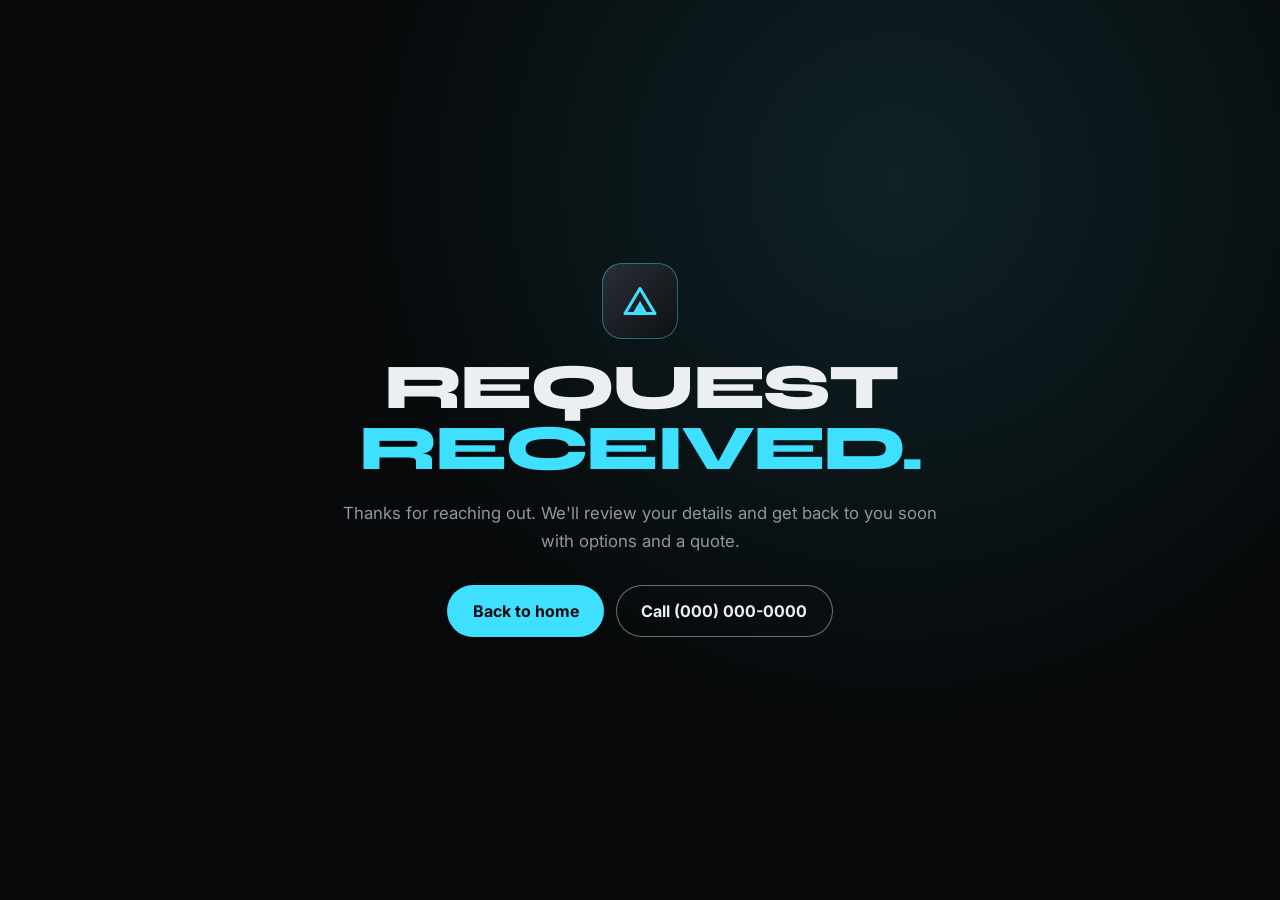
<file: thank-you.html>
<!doctype html>
<html lang="en">
<head>
  <meta charset="utf-8">
  <meta name="viewport" content="width=device-width, initial-scale=1">
  <title>Request received | Window Tinting Services</title>
  <meta name="robots" content="noindex">
  <link rel="icon" href="/assets/favicon.svg" type="image/svg+xml">
  <link rel="preconnect" href="https://fonts.googleapis.com">
  <link rel="preconnect" href="https://fonts.gstatic.com" crossorigin>
  <link href="https://fonts.googleapis.com/css2?family=Syne:wght@800&family=Inter:wght@400;600&display=swap" rel="stylesheet">
  <style>
    *{box-sizing:border-box}
    body{margin:0;min-height:100vh;min-height:100svh;display:grid;place-items:center;padding:1.5rem;background:radial-gradient(circle at 70% 20%,rgba(63,224,255,.12),transparent 50%),#070809;color:#eceff2;font-family:Inter,system-ui,sans-serif;text-align:center}
    main{max-width:620px;display:grid;justify-items:center;gap:1.2rem}
    .ico{width:76px;height:76px;border-radius:20px;background:linear-gradient(135deg,#2a3038,#0d0f12);box-shadow:inset 0 0 0 1px rgba(63,224,255,.4);display:grid;place-items:center}
    .ico svg{width:40px;height:40px}
    h1{margin:0;font-family:Syne,sans-serif;font-weight:800;font-size:clamp(2.4rem,8vw,4rem);line-height:.95;letter-spacing:-.04em;text-transform:uppercase}
    h1 span{color:#3fe0ff}
    p{margin:0;color:#8f97a1;font-size:1.05rem;line-height:1.7}
    .row{display:flex;gap:.7rem;flex-wrap:wrap;justify-content:center;margin-top:.6rem}
    a.btn{display:inline-flex;align-items:center;min-height:3.3rem;padding:0 1.6rem;border-radius:999px;background:#3fe0ff;color:#070809;font-weight:700;text-decoration:none}
    a.btn--line{background:transparent;color:#eceff2;box-shadow:inset 0 0 0 1px rgba(255,255,255,.4)}
    a:focus-visible{outline:2px solid #3fe0ff;outline-offset:3px}
  </style>
</head>
<body>
  <main>
    <span class="ico" aria-hidden="true"><svg viewBox="0 0 32 32"><path d="M4 26L16 6l12 20z" fill="none" stroke="#3fe0ff" stroke-width="2.4" stroke-linejoin="round"/><path d="M10 26L16 16l6 10z" fill="#3fe0ff"/></svg></span>
    <h1>Request <span>received.</span></h1>
    <p>Thanks for reaching out. We'll review your details and get back to you soon with options and a quote.</p>
    <div class="row">
      <a class="btn" href="/">Back to home</a>
      <a class="btn btn--line" href="tel:+10000000000">Call (000) 000-0000</a>
    </div>
  </main>
</body>
</html>
</file>
<file: style.css>
/* =========================================================
   Window Tinting Services: styles
   ========================================================= */
:root {
  --ink: #070809;
  --g1: #0d0f12;
  --g2: #14171b;
  --g3: #1c2026;
  --silver: #eceff2;
  --muted: #8f97a1;
  --muted-2: #b9c0c8;
  --cyan: #3fe0ff;
  --cyan-d: #0cb3d4;
  --amber: #ffb347;
  --line: rgba(255, 255, 255, .1);
  --radius: 18px;
  --wrap: 1340px;
  --gut: clamp(1.1rem, 4vw, 3rem);
  --f-display: "Syne", "Arial Black", system-ui, sans-serif;
  --f-body: "Inter", system-ui, -apple-system, "Segoe UI", sans-serif;
  --ease: cubic-bezier(.22, 1, .36, 1);
}

*, *::before, *::after { box-sizing: border-box; }
[hidden] { display: none !important; }
html { -webkit-text-size-adjust: 100%; }
html.no-js { scroll-behavior: smooth; }
html.lenis, html.lenis body { height: auto; }
.lenis.lenis-smooth { scroll-behavior: auto !important; }
body { margin: 0; background: var(--ink); color: var(--silver); font-family: var(--f-body); font-size: 1.0625rem; line-height: 1.65; overflow-x: hidden; -webkit-font-smoothing: antialiased; }
main { overflow-x: clip; }
img { display: block; max-width: 100%; height: auto; }
svg { width: 1em; height: 1em; fill: currentColor; flex: none; }
a { color: inherit; }
button { font: inherit; color: inherit; background: none; border: 0; cursor: pointer; padding: 0; }
h1, h2, h3 { margin: 0; font-family: var(--f-display); font-weight: 800; line-height: .98; letter-spacing: -.03em; }
p { margin: 0; }
fieldset { border: 0; margin: 0; padding: 0; min-width: 0; }
:focus-visible { outline: 2px solid var(--cyan); outline-offset: 3px; border-radius: 6px; }
::selection { background: var(--cyan); color: var(--ink); }

.wrap { width: 100%; max-width: var(--wrap); margin: 0 auto; padding: 0 var(--gut); }
.section { position: relative; padding: clamp(5rem, 10vw, 9rem) 0; }
.skip { position: fixed; left: 1rem; top: -4rem; z-index: 999; background: var(--cyan); color: var(--ink); padding: .7rem 1.1rem; border-radius: 999px; font-weight: 700; text-decoration: none; transition: top .2s; }
.skip:focus { top: 1rem; }

.kicker { display: inline-flex; align-items: center; gap: .7rem; font-size: .76rem; font-weight: 700; letter-spacing: .22em; text-transform: uppercase; color: var(--muted-2); margin-bottom: 1.3rem; }
.kicker__line { width: 2.4rem; height: 2px; background: linear-gradient(90deg, var(--cyan), transparent); }
.h2 { font-size: clamp(2.5rem, 5.6vw, 5rem); }
.shead { max-width: 900px; margin-bottom: clamp(2.6rem, 5vw, 4.2rem); }
.shead--center { margin-inline: auto; text-align: center; }
.shead--split { max-width: none; display: flex; align-items: flex-end; justify-content: space-between; gap: 1.5rem 4rem; flex-wrap: wrap; }
.shead--split > div { max-width: 780px; }
.shead__lead { max-width: 430px; color: var(--muted); }

.split .w { display: inline-block; overflow: hidden; vertical-align: top; padding-bottom: .1em; margin-bottom: -.1em; }
.split .w > span { display: inline-block; }

/* ---------- Buttons ---------- */
.btn {
  --bg: var(--silver); --fg: var(--ink);
  position: relative; display: inline-flex; align-items: center; justify-content: center; gap: .6rem;
  min-height: 3.4rem; padding: 0 1.6rem; border-radius: 999px; background: var(--bg); color: var(--fg);
  font-weight: 700; font-size: .95rem; text-decoration: none; white-space: nowrap; overflow: hidden; isolation: isolate;
  transition: transform .4s var(--ease), box-shadow .4s var(--ease), color .3s;
}
.btn::before { content: ""; position: absolute; top: -20%; bottom: -20%; left: -40%; width: 30%; z-index: -1; background: linear-gradient(100deg, transparent, rgba(255,255,255,.75), transparent); transform: skewX(-20deg) translateX(-100%); transition: transform .8s var(--ease); }
.btn:hover::before { transform: skewX(-20deg) translateX(560%); }
.btn:active { transform: scale(.97); }
.btn svg { font-size: 1.1em; transition: transform .4s var(--ease); }
.btn:hover svg:last-child { transform: translateX(3px); }
.btn--cyan { --bg: var(--cyan); }
.btn--cyan:hover { box-shadow: 0 0 0 1px rgba(63,224,255,.6), 0 14px 40px -12px rgba(63,224,255,.65); }
.btn--glass { --bg: rgba(255,255,255,.07); --fg: var(--silver); backdrop-filter: blur(12px); -webkit-backdrop-filter: blur(12px); box-shadow: inset 0 0 0 1px rgba(255,255,255,.22); }
.btn--glass:hover { box-shadow: inset 0 0 0 1px rgba(63,224,255,.6); }
.btn--line { --bg: transparent; --fg: currentColor; box-shadow: inset 0 0 0 1px currentColor; }
.btn--lg { min-height: 3.8rem; padding: 0 1.9rem; font-size: 1rem; }
.btn--sm { min-height: 2.75rem; padding: 0 1.15rem; font-size: .88rem; }
.btn--block { width: 100%; }

.progress { position: fixed; left: 0; top: 0; right: 0; height: 2px; z-index: 120; pointer-events: none; }
.progress span { display: block; height: 100%; transform-origin: 0 50%; transform: scaleX(0); background: linear-gradient(90deg, var(--cyan-d), var(--cyan)); box-shadow: 0 0 10px var(--cyan); }

/* ---------- Nav ---------- */
.nav { position: fixed; left: 0; right: 0; top: 0; z-index: 100; padding: .85rem var(--gut) 0; transition: transform .5s var(--ease); }
.nav.is-hidden { transform: translateY(-130%); }
.nav__inner { max-width: var(--wrap); margin: 0 auto; display: flex; align-items: center; justify-content: space-between; gap: 1rem; padding: .5rem .5rem .5rem 1rem; border-radius: 999px; border: 1px solid transparent; transition: background .45s, border-color .45s; }
.nav.is-solid .nav__inner { background: rgba(10,12,14,.72); backdrop-filter: blur(18px) saturate(1.4); -webkit-backdrop-filter: blur(18px) saturate(1.4); border-color: var(--line); }
.brand { display: inline-flex; align-items: center; gap: .6rem; text-decoration: none; }
.brand__mark { width: 2.5rem; height: 2.5rem; border-radius: 12px; display: grid; place-items: center; background: linear-gradient(135deg, #2a3038, #0d0f12); box-shadow: inset 0 0 0 1px rgba(63,224,255,.35); color: var(--cyan); font-size: 1.35rem; }
.brand__text { display: grid; font-family: var(--f-display); font-weight: 800; font-size: 1.02rem; line-height: 1; letter-spacing: -.02em; }
.brand__text b { font-family: var(--f-body); font-weight: 600; font-size: .62rem; letter-spacing: .3em; text-transform: uppercase; color: var(--muted); margin-top: .25rem; }
.nav__links { display: flex; gap: 1.5rem; }
.nav__links a { position: relative; padding: .45rem 0; text-decoration: none; font-size: .9rem; font-weight: 500; color: var(--muted-2); white-space: nowrap; transition: color .3s; }
.nav__links a::after { content: ""; position: absolute; left: 0; right: 0; bottom: 0; height: 1.5px; background: var(--cyan); box-shadow: 0 0 8px var(--cyan); transform: scaleX(0); transform-origin: right; transition: transform .45s var(--ease); }
.nav__links a:hover, .nav__links a.is-active { color: #fff; }
.nav__links a:hover::after, .nav__links a.is-active::after { transform: scaleX(1); transform-origin: left; }
.nav__cta { display: flex; align-items: center; gap: 1rem; }
.nav__phone { display: inline-flex; align-items: center; gap: .45rem; font-weight: 600; font-size: .9rem; text-decoration: none; white-space: nowrap; }
.nav__phone svg { color: var(--cyan); }
.burger { display: none; width: 2.8rem; height: 2.8rem; border-radius: 50%; background: rgba(255,255,255,.08); box-shadow: inset 0 0 0 1px var(--line); position: relative; }
.burger span { position: absolute; left: 50%; top: 50%; width: 17px; height: 1.8px; margin-left: -8.5px; background: #fff; transition: transform .4s var(--ease); }
.burger span:first-child { transform: translateY(-4px); }
.burger span:last-child { transform: translateY(4px); }
.burger[aria-expanded="true"] span:first-child { transform: rotate(45deg); }
.burger[aria-expanded="true"] span:last-child { transform: rotate(-45deg); }
.mmenu { position: fixed; inset: 0; z-index: 90; background: var(--g1); display: flex; flex-direction: column; justify-content: space-between; padding: 6.5rem var(--gut) calc(1.5rem + env(safe-area-inset-bottom)); overflow-y: auto; }
.mmenu nav { display: flex; flex-direction: column; }
.mmenu nav a { font-family: var(--f-display); font-weight: 800; font-size: clamp(2rem, 9vw, 3rem); line-height: 1.15; letter-spacing: -.03em; text-decoration: none; }
.mmenu__foot { display: grid; gap: .7rem; margin-top: 2rem; }
.mbar { display: none; }

/* ---------- Hero ---------- */
.hero { position: relative; min-height: 100vh; min-height: 100svh; display: flex; align-items: flex-end; background: var(--ink); overflow: hidden; --edge: 100%; }
.hero__media { position: absolute; inset: 0; }
.hero__media img { width: 100%; height: 100%; object-fit: cover; object-position: 62% 50%; }
.hero__film { position: absolute; inset: 0; pointer-events: none; background: linear-gradient(115deg, rgba(10,14,18,.35), rgba(5,8,11,.55)); clip-path: inset(0 calc(100% - var(--edge)) 0 0); }
.hero__squeegee { position: absolute; top: 0; bottom: 0; left: var(--edge); width: 2px; margin-left: -1px; background: linear-gradient(180deg, transparent, rgba(160,240,255,.9) 20%, #fff 50%, rgba(160,240,255,.9) 80%, transparent); box-shadow: 0 0 24px 6px rgba(63,224,255,.45); opacity: 0; }
.hero__shade { position: absolute; inset: 0; pointer-events: none; background: linear-gradient(90deg, rgba(7,8,9,.85) 0%, rgba(7,8,9,.35) 50%, rgba(7,8,9,0) 75%), linear-gradient(0deg, rgba(7,8,9,.95) 0%, rgba(7,8,9,0) 45%); }
.hero__sheen { position: absolute; inset: 0; pointer-events: none; background: radial-gradient(circle 30vmax at var(--mx, 70%) var(--my, 40%), rgba(63,224,255,.08), transparent 70%); }
.hero__content { position: relative; z-index: 2; padding-top: 8rem; padding-bottom: clamp(3rem, 7vw, 5rem); }
.hero__title { font-size: clamp(2.4rem, 9.1vw, 8.6rem); line-height: .9; letter-spacing: -.06em; text-transform: uppercase; }
.hero__title .ln { display: block; overflow: hidden; padding-bottom: .05em; }
.hero__title .ln__in { display: block; }
.sheen-text { background: linear-gradient(105deg, #8b949d 0%, #f4f7f9 30%, #8b949d 45%, #5a626b 60%, #dfe5ea 80%, #8b949d 100%); background-size: 250% 100%; background-position: var(--sx, 100%) 0; -webkit-background-clip: text; background-clip: text; color: transparent; }
.hero__bottom { display: flex; align-items: flex-end; justify-content: space-between; gap: 2rem; flex-wrap: wrap; margin-top: clamp(1.6rem, 3vw, 2.4rem); }
.hero__lead { max-width: 470px; color: rgba(236,239,242,.8); font-size: clamp(1.02rem, 1.3vw, 1.15rem); }
.hero__actions { display: flex; gap: .8rem; flex-wrap: wrap; }
.hero__vlt { position: absolute; z-index: 2; right: var(--gut); top: 22vh; display: grid; grid-template-columns: auto 1fr; align-items: end; column-gap: .2rem; padding: 1rem 1.2rem; border-radius: 18px; background: rgba(13,15,18,.55); backdrop-filter: blur(12px); -webkit-backdrop-filter: blur(12px); box-shadow: inset 0 0 0 1px var(--line); }
.hero__vlt span { grid-column: 1 / -1; font-size: .66rem; font-weight: 700; letter-spacing: .26em; color: var(--muted); }
.hero__vlt b { font-family: var(--f-display); font-size: 2.6rem; line-height: 1; color: #fff; }
.hero__vlt small { font-weight: 700; color: var(--cyan); padding-bottom: .35rem; }
.hero__vlt-bar { grid-column: 1 / -1; display: block; margin-top: .6rem; width: 9rem; height: 6px; border-radius: 6px; background: linear-gradient(90deg, #e9eef2, #0b0d10); position: relative; }
.hero__vlt-bar em { position: absolute; top: 50%; left: 30%; width: 12px; height: 12px; margin: -6px 0 0 -6px; border-radius: 50%; background: var(--cyan); box-shadow: 0 0 10px var(--cyan); }

/* ---------- Ticker ---------- */
.ticker { border-top: 1px solid var(--line); border-bottom: 1px solid var(--line); overflow: hidden; padding: 1.1rem 0; background: var(--g1); }
.ticker__track { display: flex; align-items: center; gap: 2rem; width: max-content; will-change: transform; }
.ticker__track span { font-family: var(--f-display); font-weight: 800; font-size: clamp(1.4rem, 3vw, 2.4rem); text-transform: uppercase; letter-spacing: -.02em; color: transparent; -webkit-text-stroke: 1px rgba(236,239,242,.55); white-space: nowrap; }
.ticker__track span:nth-child(4n+1) { color: var(--silver); -webkit-text-stroke: 0; }
.ticker__track i { width: 8px; height: 8px; background: var(--cyan); transform: rotate(45deg); box-shadow: 0 0 10px var(--cyan); }

/* ---------- Services ---------- */
.cards { display: grid; grid-template-columns: repeat(3, 1fr); gap: 1.2rem; }
.card { position: relative; display: flex; flex-direction: column; border-radius: calc(var(--radius) + 4px); background: var(--g2); box-shadow: inset 0 0 0 1px var(--line); overflow: hidden; transition: transform .6s var(--ease), box-shadow .6s var(--ease); }
.card { --rx: 0deg; --ry: 0deg; transform-style: preserve-3d; }
.card:hover { transform: perspective(900px) translateY(-8px) rotateX(var(--rx)) rotateY(var(--ry)); box-shadow: inset 0 0 0 1px rgba(63,224,255,.4), 0 30px 60px -30px rgba(0,0,0,.8); }
.card__img { position: relative; aspect-ratio: 16 / 10; overflow: hidden; }
.card__img img { width: 100%; height: 100%; object-fit: cover; filter: brightness(1.12) saturate(.95); transition: transform 1.2s var(--ease), scale 1.2s var(--ease), filter .9s var(--ease); }
.card:hover .card__img img { scale: 1.06; filter: brightness(.95) saturate(1.05) contrast(1.05); }
.card__film { position: absolute; inset: 0; background: linear-gradient(120deg, rgba(8,11,14,.6), rgba(6,9,12,.35)); transform: translateX(-101%); transition: transform .9s var(--ease); }
.card__film::after { content: ""; position: absolute; top: 0; bottom: 0; right: -1px; width: 2px; background: linear-gradient(180deg, transparent, #c8f6ff, transparent); box-shadow: 0 0 18px 4px rgba(63,224,255,.5); }
.card:hover .card__film, .card:focus-within .card__film { transform: translateX(0); }
.card__body { position: relative; flex: 1; display: flex; flex-direction: column; padding: 1.6rem 1.6rem 1.7rem; }
.card__n { position: absolute; right: 1.4rem; top: 1.5rem; font-family: var(--f-display); font-weight: 700; font-size: .85rem; color: var(--muted); }
.card h3 { font-size: 1.45rem; letter-spacing: -.02em; padding-right: 2.5rem; margin-bottom: .6rem; }
.card p { color: var(--muted); font-size: .96rem; flex: 1; }
.card__link { display: inline-flex; align-items: center; gap: .4rem; margin-top: 1.1rem; font-weight: 600; font-size: .9rem; text-decoration: none; color: var(--cyan); width: fit-content; }
.card__link svg { transition: transform .4s var(--ease); }
.card:hover .card__link svg { transform: translate(2px, -2px); }

/* ---------- Tint lab ---------- */
.lab { background: linear-gradient(180deg, var(--ink), var(--g1)); }
.lab__stage { position: relative; aspect-ratio: 16 / 8.5; max-height: 72vh; width: 100%; border-radius: calc(var(--radius) + 8px); overflow: hidden; box-shadow: inset 0 0 0 1px var(--line), 0 50px 90px -50px rgba(0,0,0,.9); user-select: none; -webkit-user-select: none; touch-action: pan-y; }
.lab__img, .lab__tinted img { position: absolute; inset: 0; width: 100%; height: 100%; object-fit: cover; object-position: 50% 45%; }
.lab__tinted { position: absolute; inset: 0; clip-path: inset(0 0 0 var(--split)); }
.lab__tinted img { filter: saturate(.9) contrast(1.06); }
.lab__tint { position: absolute; inset: 0; background: linear-gradient(160deg, rgba(14,20,26,1), rgba(6,8,11,1)); opacity: calc((1 - var(--vlt)) * .92); transition: opacity .7s var(--ease); }
.lab__glare { position: absolute; inset: 0; pointer-events: none; background: radial-gradient(circle 30vmax at 45% 30%, rgba(255,236,200,.55), transparent 65%); mix-blend-mode: screen; clip-path: inset(0 calc(100% - var(--split)) 0 0); }
.lab__tag { position: absolute; top: 1rem; padding: .4rem .85rem; border-radius: 999px; font-size: .74rem; font-weight: 700; letter-spacing: .12em; text-transform: uppercase; background: rgba(7,8,9,.6); backdrop-filter: blur(8px); -webkit-backdrop-filter: blur(8px); pointer-events: none; }
.lab__tag--l { left: 1rem; }
.lab__tag--r { right: 1rem; color: var(--cyan); }
.lab__handle { position: absolute; top: 0; bottom: 0; left: var(--split); width: 44px; margin-left: -22px; cursor: ew-resize; display: grid; place-items: center; outline: none; touch-action: none; }
.lab__handle::before { content: ""; position: absolute; top: 0; bottom: 0; left: 50%; width: 2px; margin-left: -1px; background: linear-gradient(180deg, rgba(200,246,255,.2), #fff, rgba(200,246,255,.2)); box-shadow: 0 0 18px rgba(63,224,255,.6); }
.lab__handle span { position: relative; width: 3.2rem; height: 3.2rem; border-radius: 50%; display: grid; place-items: center; background: var(--silver); color: var(--ink); font-size: 1.3rem; box-shadow: 0 0 0 6px rgba(255,255,255,.18), 0 10px 30px rgba(0,0,0,.5); transition: transform .3s var(--ease); }
.lab__handle:hover span, .lab__handle:focus-visible span { transform: scale(1.1); }
.lab__handle:focus-visible span { box-shadow: 0 0 0 4px var(--cyan); }
.lab__controls { display: grid; grid-template-columns: 1.4fr 1fr; gap: 1.5rem 3rem; align-items: center; margin-top: 1.6rem; }
.shades { display: grid; grid-template-columns: repeat(5, 1fr); gap: .6rem; }
.shade { display: grid; justify-items: start; gap: .1rem; padding: .8rem .9rem; border-radius: 14px; background: var(--g2); box-shadow: inset 0 0 0 1px var(--line); text-align: left; transition: box-shadow .3s, background .3s, transform .3s var(--ease); }
.shade:hover { transform: translateY(-2px); }
.shade i { width: 100%; height: 1.6rem; border-radius: 8px; margin-bottom: .5rem; background: linear-gradient(135deg, rgba(150,210,235,.55), rgba(70,110,130,.4)), #c9d4db; position: relative; overflow: hidden; }
.shade i::after { content: ""; position: absolute; inset: 0; background: #070a0d; opacity: var(--o); }
.shade b { font-family: var(--f-display); font-size: 1.1rem; }
.shade span { font-size: .76rem; color: var(--muted); }
.shade.is-on { background: var(--g3); box-shadow: inset 0 0 0 1.5px var(--cyan), 0 0 24px -6px rgba(63,224,255,.5); }
.lab__readout-title { font-family: var(--f-display); font-size: 1.5rem; letter-spacing: -.02em; }
.lab__readout-title b { color: var(--cyan); }
.lab__readout-text { color: var(--muted); margin-top: .3rem; }
.lab__note { display: flex; align-items: flex-start; gap: .6rem; margin-top: 1.6rem; color: var(--muted); font-size: .88rem; }
.lab__note svg { color: var(--cyan); font-size: 1.1rem; margin-top: .2rem; }

/* ---------- Benefits ---------- */
.benefits__grid { display: grid; grid-template-columns: 1fr 1.05fr; gap: clamp(2rem, 6vw, 6rem); align-items: start; }
.benefits__media { position: sticky; top: 7rem; }
.benefits__frame { position: relative; border-radius: calc(var(--radius) + 8px); overflow: hidden; aspect-ratio: 4 / 4.4; box-shadow: inset 0 0 0 1px var(--line); }
.benefits__frame img { width: 100%; height: 100%; object-fit: cover; }
.benefits__tint { position: absolute; inset: 0; background: linear-gradient(160deg, #0e141a, #06080b); opacity: 0; }
.benefits__badge { position: absolute; left: 1rem; bottom: 1rem; display: inline-flex; align-items: center; gap: .5rem; padding: .55rem .9rem; border-radius: 999px; background: rgba(7,8,9,.7); backdrop-filter: blur(10px); -webkit-backdrop-filter: blur(10px); font-weight: 700; font-size: .9rem; }
.benefits__badge svg { color: var(--amber); }
.perks { list-style: none; margin: 2rem 0 0; padding: 0; display: grid; grid-template-columns: 1fr 1fr; gap: 1rem; }
.perk { display: grid; gap: .9rem; padding: 1.5rem; border-radius: var(--radius); background: var(--g2); box-shadow: inset 0 0 0 1px var(--line); transition: transform .5s var(--ease), box-shadow .5s; }
.perk:hover { transform: translateY(-5px); box-shadow: inset 0 0 0 1px rgba(63,224,255,.35); }
.perk__ico { width: 2.8rem; height: 2.8rem; border-radius: 12px; display: grid; place-items: center; background: rgba(63,224,255,.1); color: var(--cyan); font-size: 1.3rem; box-shadow: inset 0 0 0 1px rgba(63,224,255,.25); }
.perk h3 { font-size: 1.2rem; letter-spacing: -.02em; }
.perk p { margin-top: .35rem; color: var(--muted); font-size: .94rem; }

/* ---------- Process ---------- */
.process { background: var(--g1); }
.process__grid { display: grid; grid-template-columns: 1.1fr .9fr; gap: clamp(2rem, 6vw, 6rem); align-items: center; }
.steps { list-style: none; margin: 2.2rem 0 0; padding: 0; position: relative; }
.steps::before { content: ""; position: absolute; left: 1.55rem; top: .5rem; bottom: .5rem; width: 1px; background: var(--line); }
.step { position: relative; display: grid; grid-template-columns: 3.1rem 1fr; gap: 1.2rem; padding: 1.1rem 0; }
.step__n { position: relative; z-index: 1; width: 3.1rem; height: 3.1rem; border-radius: 50%; display: grid; place-items: center; background: var(--g3); box-shadow: inset 0 0 0 1px rgba(63,224,255,.4); font-family: var(--f-display); font-weight: 800; font-size: .9rem; color: var(--cyan); }
.step h3 { font-size: 1.5rem; letter-spacing: -.02em; margin-top: .4rem; }
.step p { color: var(--muted); margin-top: .4rem; }
.process__media { position: relative; }
.process__img { margin: 0; border-radius: calc(var(--radius) + 8px); overflow: hidden; aspect-ratio: 4 / 5; }
.process__img img { width: 100%; height: 115%; object-fit: cover; }
.process__line { position: absolute; top: 0; bottom: 0; left: 0; width: 2px; background: linear-gradient(180deg, transparent, #fff, transparent); box-shadow: 0 0 20px 4px rgba(63,224,255,.5); opacity: 0; pointer-events: none; }

/* ---------- Gallery ---------- */
.gal { display: grid; grid-template-columns: repeat(12, 1fr); grid-auto-rows: clamp(150px, 15vw, 210px); gap: 1rem; }
.gal__item { position: relative; margin: 0; border-radius: var(--radius); overflow: hidden; background: var(--g2); }
.gal__item img { width: 100%; height: 100%; object-fit: cover; transition: scale 1.1s var(--ease), filter 1.1s var(--ease); will-change: transform; }
.gal__item::after { content: ""; position: absolute; inset: -20%; background: linear-gradient(105deg, transparent 40%, rgba(255,255,255,.18) 50%, transparent 60%); transform: translateX(-70%); transition: transform 1.1s var(--ease); pointer-events: none; }
.gal__item:hover img { scale: 1.08; filter: contrast(1.06) saturate(1.1); }
.gal__item:hover::after { transform: translateX(70%); }
.gal__item--a { grid-column: 1 / 5; grid-row: span 3; }
.gal__item--b { grid-column: 5 / 9; grid-row: span 2; }
.gal__item--c { grid-column: 9 / 13; grid-row: span 3; }
.gal__item--d { grid-column: 5 / 9; grid-row: span 2; }
.gal__item--e { grid-column: 1 / 5; grid-row: span 1; }
.gal__item--f { grid-column: 9 / 13; grid-row: span 1; }

/* ---------- FAQ ---------- */
.faq { background: var(--g1); }
.faq__grid { display: grid; grid-template-columns: 5fr 7fr; gap: clamp(2rem, 6vw, 6rem); align-items: start; }
.faq__head { position: sticky; top: 7rem; }
.faq__head > p:last-child { margin-top: 1.3rem; color: var(--muted); }
.faq__head a, .acc__panel a { color: var(--cyan); font-weight: 600; }
.acc { display: grid; gap: .7rem; }
.acc__item { border-radius: var(--radius); background: var(--g2); box-shadow: inset 0 0 0 1px var(--line); transition: box-shadow .4s; }
.acc__item.is-open { box-shadow: inset 0 0 0 1px rgba(63,224,255,.5), 0 0 30px -12px rgba(63,224,255,.4); }
.acc__item h3 { font-family: var(--f-body); font-weight: 600; letter-spacing: 0; line-height: 1.4; }
.acc__btn { width: 100%; display: flex; align-items: center; justify-content: space-between; gap: 1rem; padding: 1.25rem 1.4rem; text-align: left; font-size: 1.06rem; }
.acc__ico { width: 2.4rem; height: 2.4rem; border-radius: 50%; display: grid; place-items: center; box-shadow: inset 0 0 0 1px var(--line); transition: transform .5s var(--ease), background .3s, color .3s; }
.acc__btn[aria-expanded="true"] .acc__ico { transform: rotate(135deg); background: var(--cyan); color: var(--ink); box-shadow: none; }
.acc__panel { overflow: hidden; height: 0; }
.no-js .acc__panel { height: auto; }
.acc__panel p { padding: 0 1.4rem 1.4rem; color: var(--muted); }

/* ---------- Contact ---------- */
.contact { overflow: hidden; }
.contact__bg { position: absolute; inset: 0; opacity: .5; }
.contact__bg img { width: 100%; height: 100%; object-fit: cover; object-position: 50% 60%; }
.contact::before { content: ""; position: absolute; inset: 0; z-index: 1; background: linear-gradient(90deg, rgba(7,8,9,.92) 30%, rgba(7,8,9,.6)), linear-gradient(0deg, var(--ink), transparent 30%); }
.contact__grid { position: relative; z-index: 2; display: grid; grid-template-columns: .9fr 1.1fr; gap: clamp(2rem, 5vw, 5rem); align-items: start; }
.contact__lead { margin-top: 1.3rem; color: var(--muted-2); font-size: 1.1rem; max-width: 440px; }
.contact__points { list-style: none; margin: 1.8rem 0 0; padding: 0; display: grid; gap: .6rem; }
.contact__points li { display: flex; align-items: center; gap: .6rem; color: var(--muted-2); }
.contact__points svg { color: var(--cyan); }
.contact__phone { display: inline-flex; align-items: center; gap: 1rem; margin-top: 2.2rem; text-decoration: none; font-family: var(--f-display); font-weight: 800; font-size: clamp(1.6rem, 2.8vw, 2.2rem); letter-spacing: -.03em; line-height: 1.1; }
.contact__phone small { display: block; font-family: var(--f-body); font-size: .74rem; font-weight: 600; letter-spacing: .16em; text-transform: uppercase; color: var(--muted); }
.contact__phone-ico { width: 3.6rem; height: 3.6rem; border-radius: 50%; display: grid; place-items: center; background: var(--cyan); color: var(--ink); font-size: 1.3rem; box-shadow: 0 0 30px -6px rgba(63,224,255,.7); }

.formcard { position: relative; padding: clamp(1.4rem, 3.2vw, 2.5rem); border-radius: calc(var(--radius) + 8px); background: rgba(20,23,27,.75); backdrop-filter: blur(18px); -webkit-backdrop-filter: blur(18px); box-shadow: inset 0 0 0 1px var(--line), 0 50px 90px -40px rgba(0,0,0,.9); }
.formcard::before { content: ""; position: absolute; left: 10%; right: 10%; top: -1px; height: 1px; background: linear-gradient(90deg, transparent, var(--cyan), transparent); }
.qform { display: grid; gap: 1rem; }
.frow { display: grid; grid-template-columns: 1fr 1fr; gap: 1rem; }
.hp { position: absolute; left: -9999px; width: 1px; height: 1px; overflow: hidden; }
.field { position: relative; }
.field input, .field select, .field textarea { width: 100%; min-height: 3.7rem; padding: 1.55rem 1rem .5rem; border-radius: 14px; background: rgba(7,8,9,.55); color: #fff; border: 1px solid rgba(255,255,255,.12); font: inherit; font-size: 1rem; -webkit-appearance: none; appearance: none; transition: border-color .3s, box-shadow .3s, background .3s; }
.field textarea { resize: vertical; min-height: 7rem; }
.field select { padding-right: 2.6rem; background-image: url("data:image/svg+xml,%3Csvg xmlns='http://www.w3.org/2000/svg' viewBox='0 0 24 24'%3E%3Cpath d='M6 9l6 6 6-6' fill='none' stroke='%233fe0ff' stroke-width='2' stroke-linecap='round'/%3E%3C/svg%3E"); background-repeat: no-repeat; background-position: right 1rem center; background-size: 18px; }
.field select option { color: #111; background: #fff; }
.field input[type="date"] { color-scheme: dark; min-width: 0; }
.field input:hover, .field select:hover, .field textarea:hover { border-color: rgba(255,255,255,.25); }
.field input:focus, .field select:focus, .field textarea:focus { outline: none; border-color: var(--cyan); background: rgba(7,8,9,.8); box-shadow: 0 0 0 4px rgba(63,224,255,.14), 0 0 24px -8px rgba(63,224,255,.6); }
.field label { position: absolute; left: 1.05rem; top: 1.18rem; color: var(--muted); pointer-events: none; font-size: 1rem; transform-origin: 0 0; transition: transform .3s var(--ease), color .3s; white-space: nowrap; overflow: hidden; text-overflow: ellipsis; max-width: calc(100% - 2.4rem); }
.field input:focus + label, .field input:not(:placeholder-shown) + label,
.field textarea:focus + label, .field textarea:not(:placeholder-shown) + label,
.field select:focus + label, .field select:valid + label, .field label.is-up,
.field--date label { transform: translateY(-.66rem) scale(.76); color: var(--cyan); max-width: 125%; }
.field.is-invalid input, .field.is-invalid select { border-color: #ff7a6b; }
.field__err { display: block; margin-top: .3rem; font-size: .85rem; font-weight: 500; color: #ffaaa0; }
.field__err:empty { display: none; }
.seg legend { font-size: .82rem; color: var(--muted); margin-bottom: .5rem; padding: 0; }
.seg__opts { display: grid; grid-template-columns: repeat(3, 1fr); gap: .5rem; }
.seg__opt { position: relative; cursor: pointer; }
.seg__opt input { position: absolute; opacity: 0; width: 1px; height: 1px; }
.seg__opt span { display: grid; place-items: center; min-height: 3rem; border-radius: 12px; background: rgba(7,8,9,.55); box-shadow: inset 0 0 0 1px rgba(255,255,255,.12); font-weight: 600; color: var(--muted-2); transition: background .3s, box-shadow .3s, color .3s; }
.seg__opt input:checked + span { background: rgba(63,224,255,.12); box-shadow: inset 0 0 0 1.5px var(--cyan); color: #fff; }
.seg__opt input:focus-visible + span { outline: 2px solid var(--cyan); outline-offset: 3px; }
.qform__submit { margin-top: .3rem; }
.spinner { display: none; width: 1.1rem; height: 1.1rem; border-radius: 50%; border: 2px solid rgba(7,8,9,.25); border-top-color: var(--ink); animation: spin .8s linear infinite; }
@keyframes spin { to { transform: rotate(360deg); } }
.qform.is-sending .qform__submit { pointer-events: none; opacity: .85; }
.qform.is-sending .spinner { display: inline-block; }
.qform.is-sending .qform__arrow { display: none; }
.qform__error { padding: 1rem 1.1rem; border-radius: 12px; background: rgba(255,122,107,.12); box-shadow: inset 0 0 0 1px rgba(255,122,107,.5); color: #ffd2cc; font-size: .94rem; }
.qform__error a { color: #fff; font-weight: 600; }
.qsuccess { text-align: center; padding: clamp(1.5rem, 4vw, 3rem) .5rem; display: grid; justify-items: center; gap: 1rem; outline: none; }
.qsuccess__ico { width: 5.4rem; height: 5.4rem; border-radius: 50%; display: grid; place-items: center; background: var(--cyan); color: var(--ink); font-size: 2.4rem; box-shadow: 0 0 0 10px rgba(63,224,255,.12), 0 0 40px rgba(63,224,255,.5); }
.qsuccess h3 { font-size: clamp(1.8rem, 3.6vw, 2.6rem); }
.qsuccess p { color: var(--muted-2); max-width: 440px; }
.qsuccess a { color: var(--cyan); font-weight: 600; }

/* ---------- Footer ---------- */
.foot { border-top: 1px solid var(--line); padding: clamp(3rem, 6vw, 4.5rem) 0 2rem; overflow: hidden; }
.foot__word { font-family: var(--f-display); font-weight: 800; text-transform: uppercase; font-size: clamp(2.2rem, 7.4vw, 8rem); letter-spacing: -.05em; line-height: .95; white-space: nowrap; text-align: center; margin-bottom: clamp(2rem, 5vw, 3.5rem); }
.foot__word-in { background: linear-gradient(105deg, #4a525b 0%, #f1f4f6 35%, #4a525b 55%, #2a3036 75%, #9aa3ab 100%); background-size: 250% 100%; background-position: var(--fx, 100%) 0; -webkit-background-clip: text; background-clip: text; color: transparent; }
.foot__top { display: flex; align-items: center; justify-content: space-between; flex-wrap: wrap; gap: 1.5rem 2rem; padding: 2rem 0; border-top: 1px solid var(--line); }
.foot__nav { display: flex; flex-wrap: wrap; gap: .4rem 1.5rem; }
.foot__nav a { text-decoration: none; color: var(--muted-2); font-weight: 500; }
.foot__nav a:hover { color: var(--cyan); }
.foot__phone { font-family: var(--f-display); font-weight: 800; font-size: 1.5rem; letter-spacing: -.03em; text-decoration: none; }
.foot__bottom { display: flex; justify-content: space-between; flex-wrap: wrap; gap: .6rem 2rem; padding-top: 1.4rem; border-top: 1px solid var(--line); color: var(--muted); font-size: .9rem; }
.foot__bottom a { color: var(--cyan); font-weight: 600; }

/* ---------- Responsive ---------- */
@media (max-width: 1240px) {
  .nav__links { gap: 1.1rem; }
  .nav__phone span { display: none; }
  .lab__controls { grid-template-columns: 1fr; }
}
@media (max-width: 1023px) {
  .nav__links, .nav__phone, .nav__cta .btn { display: none; }
  .burger { display: block; }
  .hero__vlt { top: auto; bottom: auto; top: 6.5rem; }
  .cards { grid-template-columns: repeat(2, 1fr); }
  .benefits__grid, .process__grid, .faq__grid, .contact__grid { grid-template-columns: 1fr; }
  .benefits__media, .faq__head { position: static; }
  .benefits__frame { aspect-ratio: 16 / 10; }
  .process__media { max-width: 520px; }
  .lab__stage { aspect-ratio: 4 / 3; }
  .gal { grid-template-columns: repeat(6, 1fr); grid-auto-rows: 150px; }
  .gal__item--a { grid-column: 1 / 4; grid-row: span 3; }
  .gal__item--b { grid-column: 4 / 7; grid-row: span 2; }
  .gal__item--c { grid-column: 4 / 7; grid-row: span 3; }
  .gal__item--d { grid-column: 1 / 4; grid-row: span 2; }
  .gal__item--e { grid-column: 1 / 4; grid-row: span 1; }
  .gal__item--f { grid-column: 4 / 7; grid-row: span 1; }
}
@media (max-width: 760px) {
  body { font-size: 1rem; padding-bottom: calc(4.4rem + env(safe-area-inset-bottom)); }
  .mbar { position: fixed; left: 0; right: 0; bottom: 0; z-index: 95; display: grid; grid-template-columns: auto 1fr; gap: .5rem; padding: .6rem .7rem calc(.6rem + env(safe-area-inset-bottom)); background: rgba(7,8,9,.9); backdrop-filter: blur(16px); -webkit-backdrop-filter: blur(16px); box-shadow: 0 -1px 0 var(--line); transform: translateY(110%); transition: transform .5s var(--ease); }
  .mbar.is-on { transform: none; }
  .mbar a { display: inline-flex; align-items: center; justify-content: center; gap: .45rem; min-height: 3.2rem; padding: 0 1.1rem; border-radius: 999px; font-weight: 700; font-size: .92rem; text-decoration: none; white-space: nowrap; }
  .mbar__call { box-shadow: inset 0 0 0 1px rgba(255,255,255,.25); }
  .mbar__quote { background: var(--cyan); color: var(--ink); }
  .hero__media img { object-position: 70% 50%; }
  .hero__title { font-size: 10.2vw; }
  .hero__actions .btn { width: 100%; }
  .hero__vlt { padding: .7rem .9rem; right: var(--gut); top: 6rem; }
  .hero__vlt b { font-size: 1.8rem; }
  .hero__vlt-bar { width: 6rem; }
  .cards { grid-template-columns: 1fr; }
  .lab__stage { aspect-ratio: 4 / 4.4; max-height: none; }
  .lab__img, .lab__tinted img { object-position: 40% 45%; }
  .shades { grid-template-columns: repeat(5, 1fr); gap: .35rem; }
  .shade { padding: .55rem .45rem; border-radius: 12px; justify-items: center; text-align: center; }
  .shade i { height: 1.2rem; }
  .shade b { font-size: .92rem; }
  .shade span { font-size: .64rem; }
  .perks { grid-template-columns: 1fr; }
  .gal { grid-auto-rows: 110px; gap: .6rem; }
  .frow { grid-template-columns: 1fr; }
  .seg__opts { grid-template-columns: repeat(3, 1fr); }
  .foot__top { flex-direction: column; align-items: flex-start; }
  .foot__bottom { flex-direction: column; }
}

@media (prefers-reduced-motion: reduce) {
  *, *::before, *::after { animation-duration: .001ms !important; animation-iteration-count: 1 !important; transition-duration: .001ms !important; }
}

.js:not(.reduced) .hero { --edge: 0%; }

.contact__phone > span:last-child { white-space: nowrap; }
@media (max-width: 600px) { .contact__phone > span:last-child { font-size: clamp(1.25rem, 6.4vw, 1.8rem); } }

/* ---------- Extra motion ---------- */
.card::after { content: ""; position: absolute; inset: 0; border-radius: inherit; pointer-events: none; opacity: 0; transition: opacity .5s var(--ease);
  background: radial-gradient(420px circle at var(--gx, 50%) var(--gy, 50%), rgba(63,224,255,.14), transparent 60%); }
.card:hover::after { opacity: 1; }
.gal__item::before { content: ""; position: absolute; inset: 0; z-index: 1; pointer-events: none; opacity: 0; transition: opacity .5s var(--ease);
  background: radial-gradient(300px circle at var(--gx, 50%) var(--gy, 50%), rgba(255,255,255,.16), transparent 65%); }
.gal__item:hover::before { opacity: 1; }

.fx-glare { position: absolute; top: -20%; bottom: -20%; left: 0; width: 35%; z-index: 4; pointer-events: none; transform: translateX(-120%) skewX(-18deg);
  background: linear-gradient(90deg, transparent, rgba(255,255,255,.22), transparent); mix-blend-mode: screen; }

.steps__rail { position: absolute; left: 1.55rem; top: .5rem; bottom: .5rem; width: 2px; margin-left: -.5px; transform-origin: top center;
  background: linear-gradient(180deg, var(--cyan), rgba(63,224,255,.15)); box-shadow: 0 0 12px rgba(63,224,255,.6); pointer-events: none; }

.cursor { position: fixed; left: 0; top: 0; z-index: 9999; width: 34px; height: 34px; margin: -17px 0 0 -17px; border-radius: 50%; pointer-events: none;
  border: 1px solid rgba(63,224,255,.7); display: grid; place-items: center; opacity: 0; mix-blend-mode: difference;
  transition: opacity .3s, width .4s var(--ease), height .4s var(--ease), margin .4s var(--ease), background .4s var(--ease), border-color .4s; }
.cursor.is-on { opacity: 1; }
.cursor.is-link { width: 54px; height: 54px; margin: -27px 0 0 -27px; background: rgba(63,224,255,.15); }
.cursor span { font: 700 .7rem/1 var(--f-display, sans-serif); letter-spacing: .12em; text-transform: uppercase; color: #070809; opacity: 0; transition: opacity .3s; }
.cursor.is-view { width: 84px; height: 84px; margin: -42px 0 0 -42px; background: var(--cyan); border-color: var(--cyan); mix-blend-mode: normal; }
.cursor.is-view span { opacity: 1; }

/* Gentle pulsing glow on the primary call to action */
@keyframes ctaPulse { 0%, 100% { box-shadow: 0 0 0 0 rgba(63,224,255,.45); } 50% { box-shadow: 0 0 0 12px rgba(63,224,255,0); } }
.hero .btn--cyan { animation: ctaPulse 2.8s ease-in-out 3s infinite; }
@media (prefers-reduced-motion: reduce) { .hero .btn--cyan { animation: none; } .cursor, .fx-glare { display: none; } }
</file>
